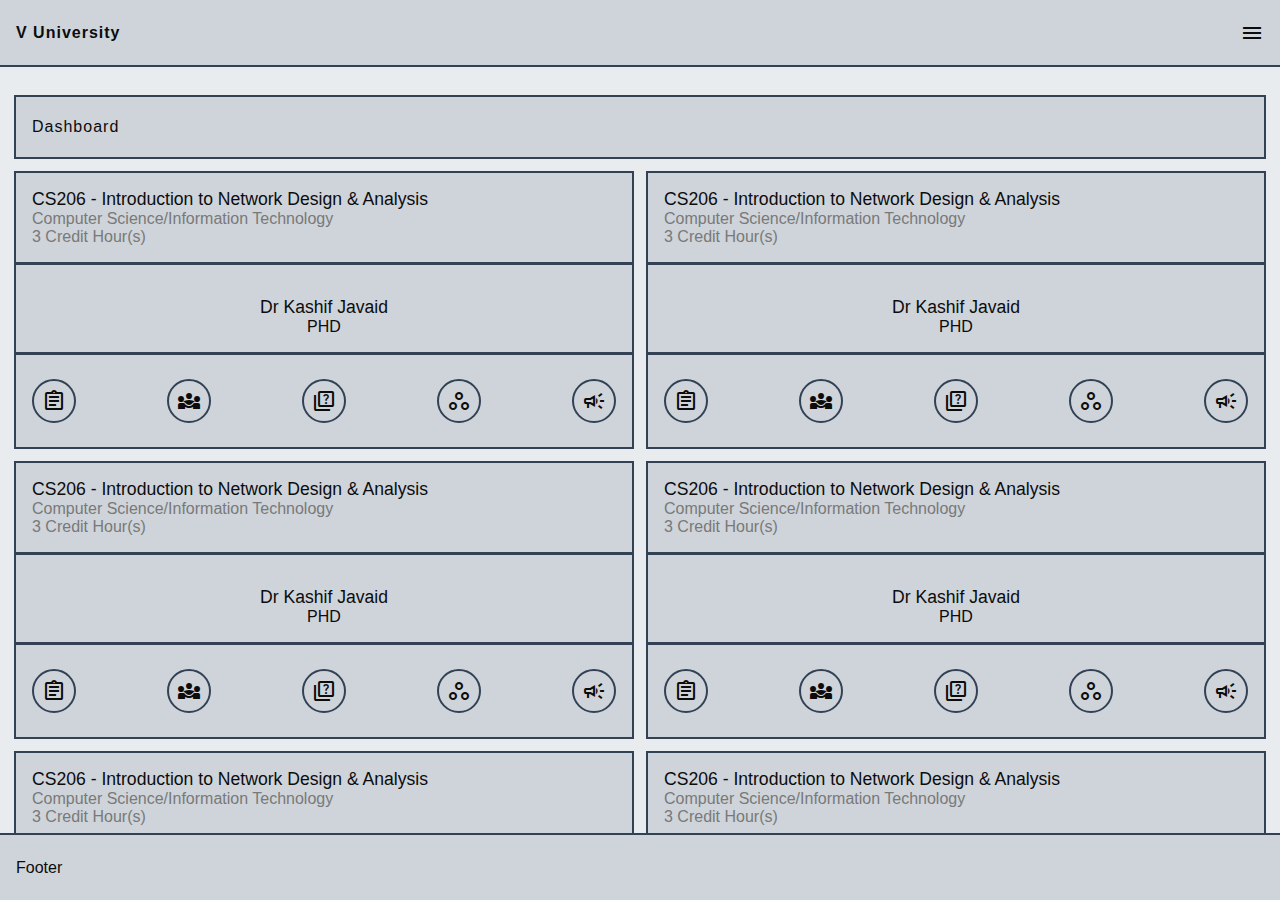
<file: index.html>
<!DOCTYPE html>
<html lang="en">

<head>
    <meta charset="UTF-8">
    <meta name="viewport" content="width=device-width, initial-scale=1.0">
    <title>Css Grid</title>
    <link href="https://fonts.googleapis.com/css2?family=Material+Symbols+Outlined" rel="stylesheet" />
    <link href="https://fonts.googleapis.com/css2?family=Material+Symbols+Outlined:opsz,wght,FILL,GRAD@20,100,1,200" rel="stylesheet" />
    
    <link rel="stylesheet" href="css/style.css">
</head>

<body>
    <div class="main-layout">
        <nav class="navbar">
            <p class="font_bold">V University</p>
            <button class="material-symbols-outlined" id="toggle_btn">menu</button>
        </nav>
        <main class="scrollbar" id="style-7">
            <!-- Page Toolbar Starting -->
            <div class="page_toolbar">
                <span>Dashboard</span>
            </div>
            <!-- Page Toolbar Ending -->

            <!-- Courses Section Starting -->
            <section class="courses_section">
                <div class="courses">
                    <div class="course">
                        <div class="course_head">
                            <p class="course_title">CS206 - Introduction to Network Design & Analysis</p>
                            <p class="course_category">Computer Science/Information Technology </p>
                            <p class="course_hours">3 Credit Hour(s)</p>
                        </div>
                        <div class="course_body">
                            <div class="course_author">
                                
                            </div>
                            <div class="course_author_details">
                                <p class="author_name">Dr Kashif Javaid</p>
                                <p class="author_education">PHD</p>
                            </div>
                        </div>
                        <div class="course_footer">
                            <span class="material-symbols-outlined">assignment</span>
                            <span class="material-symbols-outlined">diversity_3</span>
                            <span class="material-symbols-outlined">quiz</span>
                            <span class="material-symbols-outlined">workspaces</span>
                            <span class="material-symbols-outlined">campaign</span>
                        </div>
                    </div>
                    <div class="course">
                        <div class="course_head">
                            <p class="course_title">CS206 - Introduction to Network Design & Analysis</p>
                            <p class="course_category">Computer Science/Information Technology </p>
                            <p class="course_hours">3 Credit Hour(s)</p>
                        </div>
                        <div class="course_body">
                            <div class="course_author">
                                
                            </div>
                            <div class="course_author_details">
                                <p class="author_name">Dr Kashif Javaid</p>
                                <p class="author_education">PHD</p>
                            </div>
                        </div>
                        <div class="course_footer">
                            <span class="material-symbols-outlined">assignment</span>
                            <span class="material-symbols-outlined">diversity_3</span>
                            <span class="material-symbols-outlined">quiz</span>
                            <span class="material-symbols-outlined">workspaces</span>
                            <span class="material-symbols-outlined">campaign</span>
                        </div>
                    </div>
                    <div class="course">
                        <div class="course_head">
                            <p class="course_title">CS206 - Introduction to Network Design & Analysis</p>
                            <p class="course_category">Computer Science/Information Technology </p>
                            <p class="course_hours">3 Credit Hour(s)</p>
                        </div>
                        <div class="course_body">
                            <div class="course_author">
                                
                            </div>
                            <div class="course_author_details">
                                <p class="author_name">Dr Kashif Javaid</p>
                                <p class="author_education">PHD</p>
                            </div>
                        </div>
                        <div class="course_footer">
                            <span class="material-symbols-outlined">assignment</span>
                            <span class="material-symbols-outlined">diversity_3</span>
                            <span class="material-symbols-outlined">quiz</span>
                            <span class="material-symbols-outlined">workspaces</span>
                            <span class="material-symbols-outlined">campaign</span>
                        </div>
                    </div>
                    <div class="course">
                        <div class="course_head">
                            <p class="course_title">CS206 - Introduction to Network Design & Analysis</p>
                            <p class="course_category">Computer Science/Information Technology </p>
                            <p class="course_hours">3 Credit Hour(s)</p>
                        </div>
                        <div class="course_body">
                            <div class="course_author">
                                
                            </div>
                            <div class="course_author_details">
                                <p class="author_name">Dr Kashif Javaid</p>
                                <p class="author_education">PHD</p>
                            </div>
                        </div>
                        <div class="course_footer">
                            <span class="material-symbols-outlined">assignment</span>
                            <span class="material-symbols-outlined">diversity_3</span>
                            <span class="material-symbols-outlined">quiz</span>
                            <span class="material-symbols-outlined">workspaces</span>
                            <span class="material-symbols-outlined">campaign</span>
                        </div>
                    </div>
                    <div class="course">
                        <div class="course_head">
                            <p class="course_title">CS206 - Introduction to Network Design & Analysis</p>
                            <p class="course_category">Computer Science/Information Technology </p>
                            <p class="course_hours">3 Credit Hour(s)</p>
                        </div>
                        <div class="course_body">
                            <div class="course_author">
                                
                            </div>
                            <div class="course_author_details">
                                <p class="author_name">Dr Kashif Javaid</p>
                                <p class="author_education">PHD</p>
                            </div>
                        </div>
                        <div class="course_footer">
                            <span class="material-symbols-outlined">assignment</span>
                            <span class="material-symbols-outlined">diversity_3</span>
                            <span class="material-symbols-outlined">quiz</span>
                            <span class="material-symbols-outlined">workspaces</span>
                            <span class="material-symbols-outlined">campaign</span>
                        </div>
                    </div>
                    <div class="course">
                        <div class="course_head">
                            <p class="course_title">CS206 - Introduction to Network Design & Analysis</p>
                            <p class="course_category">Computer Science/Information Technology </p>
                            <p class="course_hours">3 Credit Hour(s)</p>
                        </div>
                        <div class="course_body">
                            <div class="course_author">
                                
                            </div>
                            <div class="course_author_details">
                                <p class="author_name">Dr Kashif Javaid</p>
                                <p class="author_education">PHD</p>
                            </div>
                        </div>
                        <div class="course_footer">
                            <span class="material-symbols-outlined">assignment</span>
                            <span class="material-symbols-outlined">diversity_3</span>
                            <span class="material-symbols-outlined">quiz</span>
                            <span class="material-symbols-outlined">workspaces</span>
                            <span class="material-symbols-outlined">campaign</span>
                        </div>
                    </div>
                </div>
            </section>
            <!-- Courses Section Ending -->

        </main>
        <aside class="scrollbar" id="style-7">
            <ul>
                <a href="/">
                    <li class="sidebar_item">
                        <span class="sidebar_icon material-symbols-outlined">dashboard</span>
                        <span class="sidebar_text">Dashboard</span>
                    </li>
                </a>
                <a href="./gradebook.html">
                    <li class="sidebar_item">
                        <span class="sidebar_icon material-symbols-outlined">grade</span>
                        <span class="sidebar_text">Grade Book</span>
                    </li>
                </a>
                <a href="accountbook.html">
                    <li class="sidebar_item">
                        <span class="sidebar_icon material-symbols-outlined">currency_exchange</span>
                        <span class="sidebar_text">Account Book</span>
                    </li>
                </a>
                <a href="progress.html">
                    <li class="sidebar_item">
                        <span class="sidebar_icon material-symbols-outlined">rocket_launch</span>
                        <span class="sidebar_text">Progress</span>
                    </li>
                </a>
                <a href="notes.html">
                    <li class="sidebar_item">
                        <span class="sidebar_icon material-symbols-outlined">note</span>
                        <span class="sidebar_text">Notes</span>
                    </li>
                </a>
                <a href="studyscheme">
                    <li class="sidebar_item">
                        <span class="sidebar_icon material-symbols-outlined">psychology</span>
                        <span class="sidebar_text">My Study Scheme</span>
                    </li>
                </a>
                <a href="studiedcourses.html">
                    <li class="sidebar_item">
                        <span class="sidebar_icon material-symbols-outlined">new_releases</span>
                        <span class="sidebar_text">My Studied Courses</span>
                    </li>
                </a>
                <a href="studentservices.html">
                    <li class="sidebar_item">
                        <span class="sidebar_icon material-symbols-outlined">webhook</span>
                        <span class="sidebar_text">Student Services</span>
                    </li>
                </a>
                <a href="courseselection.html">
                    <li class="sidebar_item">
                        <span class="sidebar_icon material-symbols-outlined">select_check_box</span>
                        <span class="sidebar_text">Course Selection</span>
                    </li>
                </a>
                <a href="covid.html">
                    <li class="sidebar_item">
                        <span class="sidebar_icon material-symbols-outlined">medical_services</span>
                        <span class="sidebar_text">Covid 19 Vaccination</span>
                    </li>
                </a>
            </ul>
        </aside>

        <footer>Footer</footer>
    </div>


    <script src="https://code.jquery.com/jquery-3.7.1.min.js" integrity="sha256-/JqT3SQfawRcv/BIHPThkBvs0OEvtFFmqPF/lYI/Cxo=" crossorigin="anonymous"></script>
    <script>
        $(document).ready(function () {
            $('#toggle_btn').click(function () {
                $('aside').toggleClass('show-sidebar');
            })
        })
    </script>
</body>
</html>
</file>
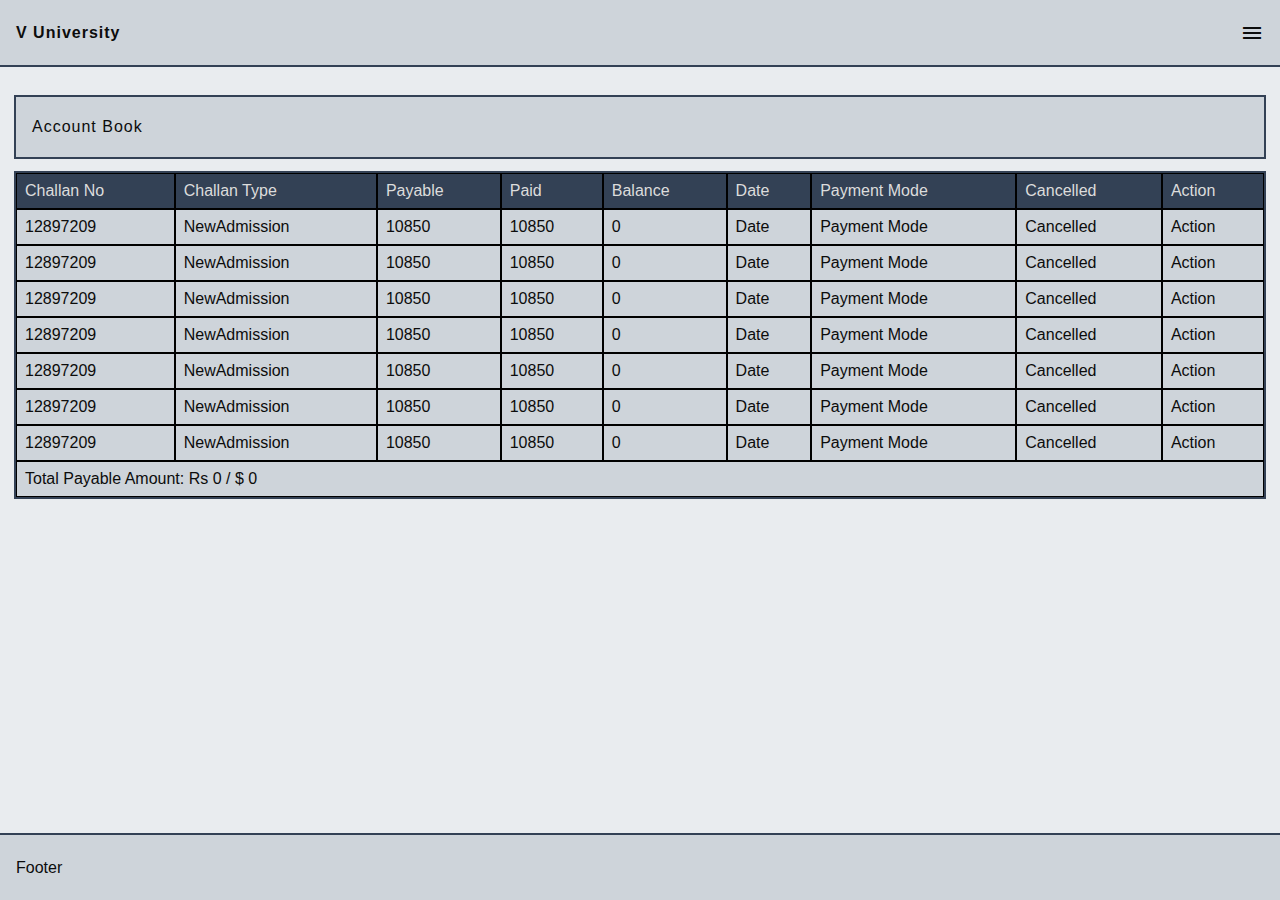
<file: accountbook.html>
<!DOCTYPE html>
<html lang="en">

<head>
    <meta charset="UTF-8">
    <meta name="viewport" content="width=device-width, initial-scale=1.0">
    <title>Css Grid</title>
    <link href="https://fonts.googleapis.com/css2?family=Material+Symbols+Outlined" rel="stylesheet" />
    <link href="https://fonts.googleapis.com/css2?family=Material+Symbols+Outlined:opsz,wght,FILL,GRAD@20,100,1,200" rel="stylesheet" />
    
    <link rel="stylesheet" href="css/style.css">
</head>

<body>
    <div class="main-layout">
        <nav class="navbar">
            <p class="font_bold">V University</p>
            <button class="material-symbols-outlined" id="toggle_btn">menu</button>
        </nav>
        <main class="scrollbar" id="style-7">
            <!-- Page Toolbar Starting -->
            <div class="page_toolbar">
                <span>Account Book</span>
            </div>
            <!-- Page Toolbar Ending -->

            <section class="accountbook">
                <div class="container_card">
                    <div class="card_body scrollbar" id="style-7">
                        <table>
                            <thead>
                                <tr>
                                    <td>Challan No</td>
                                    <td>Challan Type</td>
                                    <td>Payable</td>
                                    <td>Paid</td>
                                    <td>Balance</td>
                                    <td>Date</td>
                                    <td>Payment Mode</td>
                                    <td>Cancelled</td>
                                    <td>Action</td>
                                </tr>
                            </thead>
                            <tbody>
                                <tr>
                                    <td>12897209</td>
                                    <td>NewAdmission</td>
                                    <td>10850</td>
                                    <td>10850</td>
                                    <td>0</td>
                                    <td>Date</td>
                                    <td>Payment Mode</td>
                                    <td>Cancelled</td>
                                    <td>Action</td>
                                </tr>
                                <tr>
                                    <td>12897209</td>
                                    <td>NewAdmission</td>
                                    <td>10850</td>
                                    <td>10850</td>
                                    <td>0</td>
                                    <td>Date</td>
                                    <td>Payment Mode</td>
                                    <td>Cancelled</td>
                                    <td>Action</td>
                                </tr>
                                <tr>
                                    <td>12897209</td>
                                    <td>NewAdmission</td>
                                    <td>10850</td>
                                    <td>10850</td>
                                    <td>0</td>
                                    <td>Date</td>
                                    <td>Payment Mode</td>
                                    <td>Cancelled</td>
                                    <td>Action</td>
                                </tr>
                                <tr>
                                    <td>12897209</td>
                                    <td>NewAdmission</td>
                                    <td>10850</td>
                                    <td>10850</td>
                                    <td>0</td>
                                    <td>Date</td>
                                    <td>Payment Mode</td>
                                    <td>Cancelled</td>
                                    <td>Action</td>
                                </tr>
                                <tr>
                                    <td>12897209</td>
                                    <td>NewAdmission</td>
                                    <td>10850</td>
                                    <td>10850</td>
                                    <td>0</td>
                                    <td>Date</td>
                                    <td>Payment Mode</td>
                                    <td>Cancelled</td>
                                    <td>Action</td>
                                </tr>
                                <tr>
                                    <td>12897209</td>
                                    <td>NewAdmission</td>
                                    <td>10850</td>
                                    <td>10850</td>
                                    <td>0</td>
                                    <td>Date</td>
                                    <td>Payment Mode</td>
                                    <td>Cancelled</td>
                                    <td>Action</td>
                                </tr>
                                <tr>
                                    <td>12897209</td>
                                    <td>NewAdmission</td>
                                    <td>10850</td>
                                    <td>10850</td>
                                    <td>0</td>
                                    <td>Date</td>
                                    <td>Payment Mode</td>
                                    <td>Cancelled</td>
                                    <td>Action</td>
                                </tr>
                            </tbody>
                            <tfoot>
                                <tr>
                                    <td colspan="9">Total Payable Amount: Rs 0 / $ 0</td>
                                </tr>
                            </tfoot>
                        </table>
                    </div>
                </div>
            </section>

        </main>
        <aside class="scrollbar" id="style-7">
            <ul>
                <a href="/">
                    <li class="sidebar_item">
                        <span class="sidebar_icon material-symbols-outlined">dashboard</span>
                        <span class="sidebar_text">Dashboard</span>
                    </li>
                </a>
                <a href="./gradebook.html">
                    <li class="sidebar_item">
                        <span class="sidebar_icon material-symbols-outlined">grade</span>
                        <span class="sidebar_text">Grade Book</span>
                    </li>
                </a>
                <a href="./accountbook.html">
                    <li class="sidebar_item">
                        <span class="sidebar_icon material-symbols-outlined">currency_exchange</span>
                        <span class="sidebar_text">Account Book</span>
                    </li>
                </a>
                <a href="progress.html">
                    <li class="sidebar_item">
                        <span class="sidebar_icon material-symbols-outlined">rocket_launch</span>
                        <span class="sidebar_text">Progress</span>
                    </li>
                </a>
                <a href="notes.html">
                    <li class="sidebar_item">
                        <span class="sidebar_icon material-symbols-outlined">note</span>
                        <span class="sidebar_text">Notes</span>
                    </li>
                </a>
                <a href="studyscheme">
                    <li class="sidebar_item">
                        <span class="sidebar_icon material-symbols-outlined">psychology</span>
                        <span class="sidebar_text">My Study Scheme</span>
                    </li>
                </a>
                <a href="studiedcourses.html">
                    <li class="sidebar_item">
                        <span class="sidebar_icon material-symbols-outlined">new_releases</span>
                        <span class="sidebar_text">My Studied Courses</span>
                    </li>
                </a>
                <a href="studentservices.html">
                    <li class="sidebar_item">
                        <span class="sidebar_icon material-symbols-outlined">webhook</span>
                        <span class="sidebar_text">Student Services</span>
                    </li>
                </a>
                <a href="courseselection.html">
                    <li class="sidebar_item">
                        <span class="sidebar_icon material-symbols-outlined">select_check_box</span>
                        <span class="sidebar_text">Course Selection</span>
                    </li>
                </a>
                <a href="covid.html">
                    <li class="sidebar_item">
                        <span class="sidebar_icon material-symbols-outlined">medical_services</span>
                        <span class="sidebar_text">Covid 19 Vaccination</span>
                    </li>
                </a>
            </ul>
        </aside>

        <footer>Footer</footer>
    </div>


    <script src="https://code.jquery.com/jquery-3.7.1.min.js" integrity="sha256-/JqT3SQfawRcv/BIHPThkBvs0OEvtFFmqPF/lYI/Cxo=" crossorigin="anonymous"></script>
    <script>
        $(document).ready(function () {
            $('#toggle_btn').click(function () {
                $('aside').toggleClass('show-sidebar');
            })
        })
    </script>
</body>
</html>
</file>
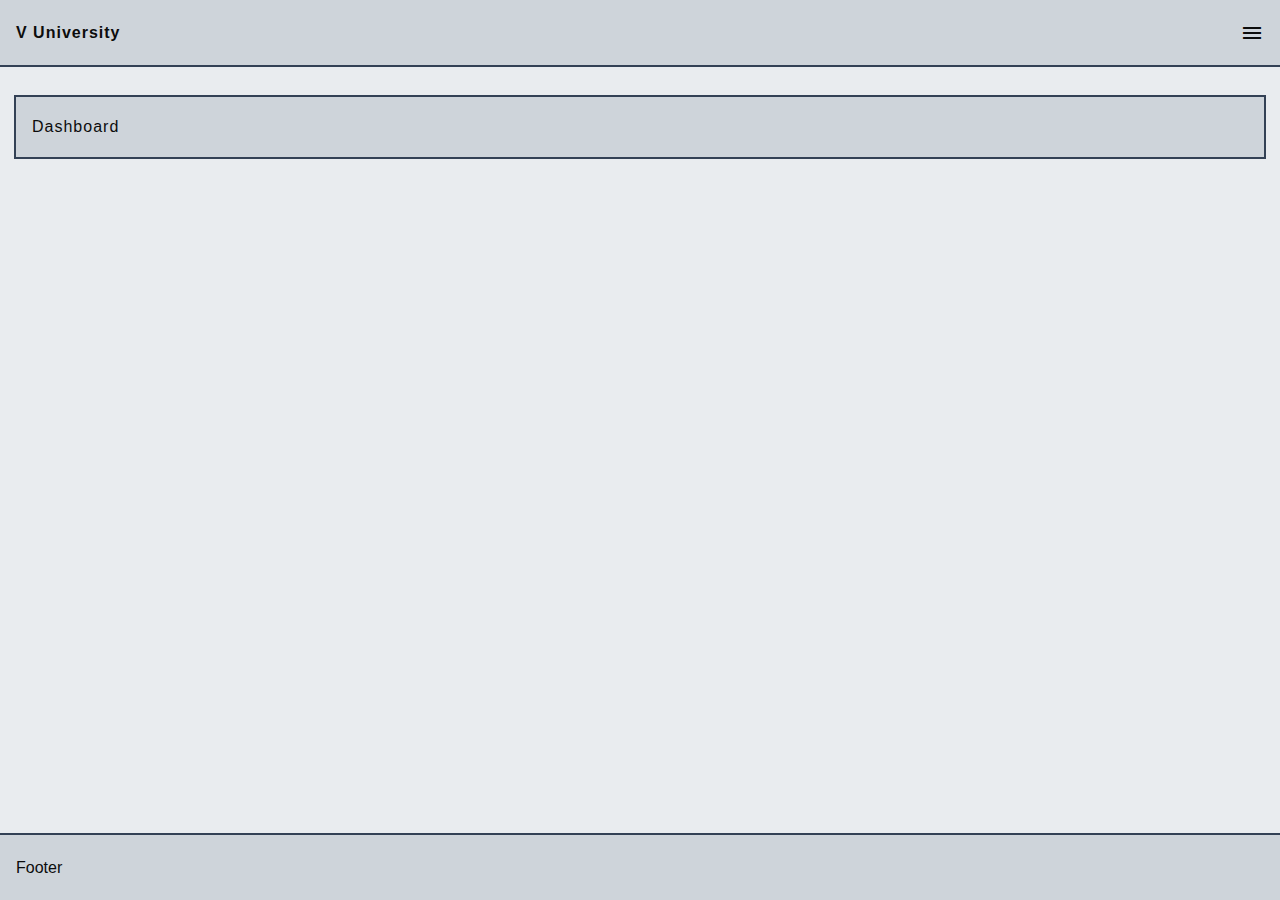
<file: contactus.html>
<!DOCTYPE html>
<html lang="en">

<head>
    <meta charset="UTF-8">
    <meta name="viewport" content="width=device-width, initial-scale=1.0">
    <title>Css Grid</title>
    <link href="https://fonts.googleapis.com/css2?family=Material+Symbols+Outlined" rel="stylesheet" />
    <link href="https://fonts.googleapis.com/css2?family=Material+Symbols+Outlined:opsz,wght,FILL,GRAD@20,100,1,200" rel="stylesheet" />
    
    <link rel="stylesheet" href="css/style.css">
</head>

<body>
    <div class="main-layout">
        <nav class="navbar">
            <p class="font_bold">V University</p>
            <button class="material-symbols-outlined" id="toggle_btn">menu</button>
        </nav>
        <main class="scrollbar" id="style-7">
            <!-- Page Toolbar Starting -->
            <div class="page_toolbar">
                <span>Dashboard</span>
            </div>
            <!-- Page Toolbar Ending -->

            <section class="contact_us">

            </section>

        </main>
        <aside class="scrollbar" id="style-7">
            <ul>
                <a href="/">
                    <li class="sidebar_item">
                        <span class="sidebar_icon material-symbols-outlined">dashboard</span>
                        <span class="sidebar_text">Dashboard</span>
                    </li>
                </a>
                <a href="./gradebook.html">
                    <li class="sidebar_item">
                        <span class="sidebar_icon material-symbols-outlined">grade</span>
                        <span class="sidebar_text">Grade Book</span>
                    </li>
                </a>
                <a href="accountbook.html">
                    <li class="sidebar_item">
                        <span class="sidebar_icon material-symbols-outlined">currency_exchange</span>
                        <span class="sidebar_text">Account Book</span>
                    </li>
                </a>
                <a href="progress.html">
                    <li class="sidebar_item">
                        <span class="sidebar_icon material-symbols-outlined">rocket_launch</span>
                        <span class="sidebar_text">Progress</span>
                    </li>
                </a>
                <a href="notes.html">
                    <li class="sidebar_item">
                        <span class="sidebar_icon material-symbols-outlined">note</span>
                        <span class="sidebar_text">Notes</span>
                    </li>
                </a>
                <a href="studyscheme">
                    <li class="sidebar_item">
                        <span class="sidebar_icon material-symbols-outlined">psychology</span>
                        <span class="sidebar_text">My Study Scheme</span>
                    </li>
                </a>
                <a href="studiedcourses.html">
                    <li class="sidebar_item">
                        <span class="sidebar_icon material-symbols-outlined">new_releases</span>
                        <span class="sidebar_text">My Studied Courses</span>
                    </li>
                </a>
                <a href="studentservices.html">
                    <li class="sidebar_item">
                        <span class="sidebar_icon material-symbols-outlined">webhook</span>
                        <span class="sidebar_text">Student Services</span>
                    </li>
                </a>
                <a href="courseselection.html">
                    <li class="sidebar_item">
                        <span class="sidebar_icon material-symbols-outlined">select_check_box</span>
                        <span class="sidebar_text">Course Selection</span>
                    </li>
                </a>
                <a href="covid.html">
                    <li class="sidebar_item">
                        <span class="sidebar_icon material-symbols-outlined">medical_services</span>
                        <span class="sidebar_text">Covid 19 Vaccination</span>
                    </li>
                </a>
            </ul>
        </aside>

        <footer>Footer</footer>
    </div>


    <script src="https://code.jquery.com/jquery-3.7.1.min.js" integrity="sha256-/JqT3SQfawRcv/BIHPThkBvs0OEvtFFmqPF/lYI/Cxo=" crossorigin="anonymous"></script>
    <script>
        $(document).ready(function () {
            $('#toggle_btn').click(function () {
                $('aside').toggleClass('show-sidebar');
            })
        })
    </script>
</body>
</html>
</file>
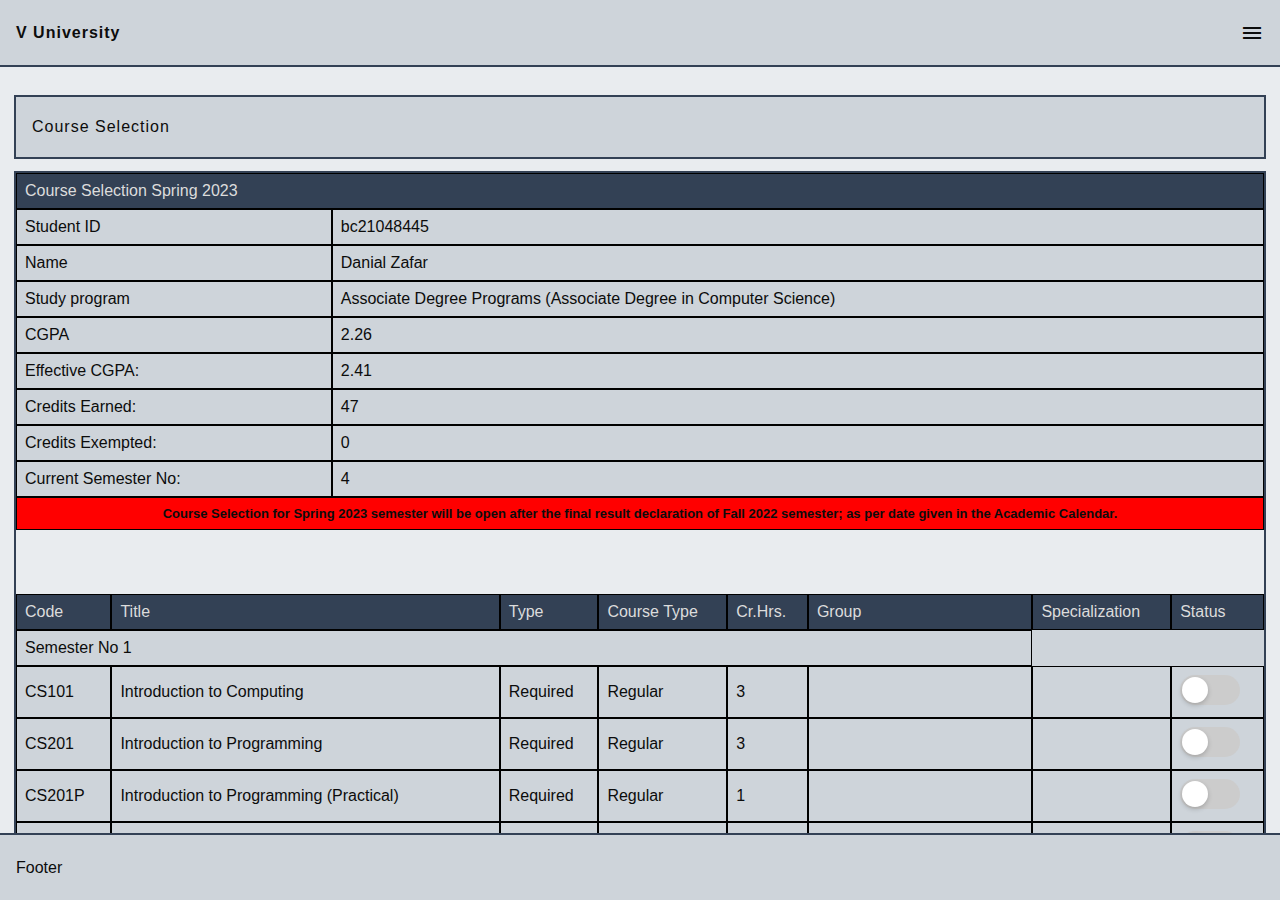
<file: courseselection.html>
<!DOCTYPE html>
<html lang="en">

<head>
    <meta charset="UTF-8">
    <meta name="viewport" content="width=device-width, initial-scale=1.0">
    <title>Css Grid</title>
    <link href="https://fonts.googleapis.com/css2?family=Material+Symbols+Outlined" rel="stylesheet" />
    <link href="https://fonts.googleapis.com/css2?family=Material+Symbols+Outlined:opsz,wght,FILL,GRAD@20,100,1,200"
        rel="stylesheet" />

    <link rel="stylesheet" href="css/style.css">
</head>

<body>
    <div class="main-layout">
        <nav class="navbar">
            <p class="font_bold">V University</p>
            <button class="material-symbols-outlined" id="toggle_btn">menu</button>
        </nav>
        <main class="scrollbar" id="style-7">
            <!-- Page Toolbar Starting -->
            <div class="page_toolbar">
                <span>Course Selection</span>
            </div>
            <!-- Page Toolbar Ending -->

            <section class="courseselection">
                <div class="container_card">
                    <div class="card_body scrollbar" id="style-7">
                        <table>
                            <thead>
                                <tr>
                                    <td colspan="2">Course Selection Spring 2023</td>
                                </tr>
                            </thead>
                            <tbody>
                                <tr>
                                    <td>Student ID</td>
                                    <td>bc21048445</td>
                                </tr>
                                <tr>
                                    <td>Name</td>
                                    <td>Danial Zafar</td>
                                </tr>
                                <tr>
                                    <td>Study program</td>
                                    <td>Associate Degree Programs (Associate Degree in Computer Science)</td>
                                </tr>
                                <tr>
                                    <td>CGPA</td>
                                    <td>2.26</td>
                                </tr>
                                <tr>
                                    <td>Effective CGPA: </td>
                                    <td>2.41</td>
                                </tr>
                                <tr>
                                    <td>Credits Earned:</td>
                                    <td>47</td>
                                </tr>
                                <tr>
                                    <td>Credits Exempted:</td>
                                    <td>0</td>
                                </tr>
                                <tr>
                                    <td>Current Semester No:</td>
                                    <td>4</td>
                                </tr>
                                <tr>
                                    <td colspan="2"
                                        style="background: red; text-align: center; font-size: small; font-weight: bold;">
                                        <p>Course Selection for Spring 2023 semester will be open after the final result
                                            declaration of Fall 2022 semester; as per date given in the Academic
                                            Calendar.</p>
                                    </td>
                                </tr>
                            </tbody>
                        </table>
                    </div>
                </div>

                <div class="container_card" style="margin-top: 4rem; background: var(--secondary);">
                    <div class="card_body scrollbar" id="style-7">
                        <table>
                            <thead>
                                <tr>
                                    <td>Code</td>
                                    <td>Title</td>
                                    <td>Type</td>
                                    <td>Course Type</td>
                                    <td>Cr.Hrs. </td>
                                    <td>Group</td>
                                    <td>Specialization</td>
                                    <td>Status</td>
                                </tr>
                            </thead>
                            <tbody>
                                <tr>
                                    <td colspan="6">Semester No 1</td>
                                </tr>
                                <tr>
                                    <td>CS101</td>
                                    <td>Introduction to Computing</td>
                                    <td>Required</td>
                                    <td>Regular</td>
                                    <td>3</td>
                                    <td></td>
                                    <td></td>
                                    <td>
                                        <label class="toggle-switch">
                                            <input type="checkbox">
                                            <span class="slider"></span>
                                        </label>
                                    </td>
                                </tr>
                                <tr>
                                    <td>CS201</td>
                                    <td>Introduction to Programming</td>
                                    <td>Required</td>
                                    <td>Regular</td>
                                    <td>3</td>
                                    <td></td>
                                    <td></td>
                                    <td>
                                        <label class="toggle-switch">
                                            <input type="checkbox">
                                            <span class="slider"></span>
                                        </label>
                                    </td>
                                </tr>
                                <tr>
                                    <td>CS201P</td>
                                    <td>Introduction to Programming (Practical)</td>
                                    <td>Required</td>
                                    <td>Regular</td>
                                    <td>1</td>
                                    <td></td>
                                    <td></td>
                                    <td>
                                        <label class="toggle-switch">
                                            <input type="checkbox">
                                            <span class="slider"></span>
                                        </label>
                                    </td>
                                </tr>
                                <tr>
                                    <td>ENG101</td>
                                    <td>English Comprehension</td>
                                    <td>Required</td>
                                    <td>Regular</td>
                                    <td>1</td>
                                    <td></td>
                                    <td></td>
                                    <td>
                                        <label class="toggle-switch">
                                            <input type="checkbox">
                                            <span class="slider"></span>
                                        </label>
                                    </td>
                                </tr>
                                <tr>
                                    <td>ETH202</td>
                                    <td>Ethics (for Non-Muslims)</td>
                                    <td>Elective</td>
                                    <td>Regular</td>
                                    <td>2</td>
                                    <td>ETH202ISL202 (1)</td>
                                    <td></td>
                                    <td>
                                        <label class="toggle-switch">
                                            <input type="checkbox">
                                            <span class="slider"></span>
                                        </label>
                                    </td>
                                </tr>
                                <tr>
                                    <td>ISL202</td>
                                    <td>Islamic Studies</td>
                                    <td>Elective</td>
                                    <td>Regular</td>
                                    <td>1</td>
                                    <td>ETH202ISL202 (1)</td>
                                    <td></td>
                                    <td>
                                        <label class="toggle-switch">
                                            <input type="checkbox">
                                            <span class="slider"></span>
                                        </label>
                                    </td>
                                </tr>
                                <tr>
                                    <td>MTH101</td>
                                    <td>Calculus And Analytical Geometry</td>
                                    <td>Required</td>
                                    <td>Regular</td>
                                    <td>3</td>
                                    <td></td>
                                    <td></td>
                                    <td>
                                        <label class="toggle-switch">
                                            <input type="checkbox">
                                            <span class="slider"></span>
                                        </label>
                                    </td>
                                </tr>
                                <tr>
                                    <td>PAK301</td>
                                    <td>Pakistan Studies</td>
                                    <td>Required</td>
                                    <td>Regular</td>
                                    <td>2</td>
                                    <td></td>
                                    <td></td>
                                    <td>
                                        <label class="toggle-switch">
                                            <input type="checkbox">
                                            <span class="slider"></span>
                                        </label>
                                    </td>
                                </tr>
                                <tr>
                                    <td>VU001</td>
                                    <td>Introduction to e-Learning</td>
                                    <td>Required</td>
                                    <td>Regular</td>
                                    <td>1</td>
                                    <td></td>
                                    <td></td>
                                    <td>
                                        <label class="toggle-switch">
                                            <input type="checkbox">
                                            <span class="slider"></span>
                                        </label>
                                    </td>
                                </tr>

                                <tr>
                                    <td colspan="6">Semester No 2</td>
                                </tr>
                                <tr>
                                    <td>CS202</td>
                                    <td>Fundamentals of Front End Development</td>
                                    <td>Required</td>
                                    <td>Regular</td>
                                    <td>3</td>
                                    <td></td>
                                    <td></td>
                                    <td>
                                        <label class="toggle-switch">
                                            <input type="checkbox">
                                            <span class="slider"></span>
                                        </label>
                                    </td>
                                </tr>
                                <tr>
                                    <td>CS301</td>
                                    <td>Data Structures</td>
                                    <td>Required</td>
                                    <td>Regular</td>
                                    <td>3</td>
                                    <td></td>
                                    <td></td>
                                    <td>
                                        <label class="toggle-switch">
                                            <input type="checkbox">
                                            <span class="slider"></span>
                                        </label>
                                    </td>
                                </tr>
                                <tr>
                                    <td>CS301P</td>
                                    <td>Data Structures (Practical)</td>
                                    <td>Required</td>
                                    <td>Regular</td>
                                    <td>1</td>
                                    <td></td>
                                    <td></td>
                                    <td>
                                        <label class="toggle-switch">
                                            <input type="checkbox">
                                            <span class="slider"></span>
                                        </label>
                                    </td>
                                </tr>
                                <tr>
                                    <td>CS304</td>
                                    <td>Object Oriented Programming</td>
                                    <td>Required</td>
                                    <td>Regular</td>
                                    <td>3</td>
                                    <td></td>
                                    <td></td>
                                    <td>
                                        <label class="toggle-switch">
                                            <input type="checkbox">
                                            <span class="slider"></span>
                                        </label>
                                    </td>
                                </tr>
                                <tr>
                                    <td>CS304P</td>
                                    <td>Object Oriented Programming (Practical)</td>
                                    <td>Required</td>
                                    <td>Regular</td>
                                    <td>1</td>
                                    <td></td>
                                    <td></td>
                                    <td>
                                        <label class="toggle-switch">
                                            <input type="checkbox">
                                            <span class="slider"></span>
                                        </label>
                                    </td>
                                </tr>
                                <tr>
                                    <td>ENG201</td>
                                    <td>Business and Technical English Writing</td>
                                    <td>Required</td>
                                    <td>Regular</td>
                                    <td>3</td>
                                    <td></td>
                                    <td></td>
                                    <td>
                                        <label class="toggle-switch">
                                            <input type="checkbox">
                                            <span class="slider"></span>
                                        </label>
                                    </td>
                                </tr>
                                <tr>
                                    <td>MTH202</td>
                                    <td>Discrete Mathematics</td>
                                    <td>Required</td>
                                    <td>Regular</td>
                                    <td>3</td>
                                    <td></td>
                                    <td></td>
                                    <td>
                                        <label class="toggle-switch">
                                            <input type="checkbox">
                                            <span class="slider"></span>
                                        </label>
                                    </td>
                                </tr>
                                <tr>
                                    <td colspan="6">Semester No 3</td>
                                </tr>
                                <tr>
                                    <td>CS403</td>
                                    <td>Database Management Systems</td>
                                    <td>Required</td>
                                    <td>Regular</td>
                                    <td>3</td>
                                    <td></td>
                                    <td></td>
                                    <td>
                                        <label class="toggle-switch">
                                            <input type="checkbox">
                                            <span class="slider"></span>
                                        </label>
                                    </td>
                                </tr>
                                <tr>
                                    <td>CS403P</td>
                                    <td>Database Management Systems (Practical)</td>
                                    <td>Required</td>
                                    <td>Regular</td>
                                    <td>1</td>
                                    <td></td>
                                    <td></td>
                                    <td>
                                        <label class="toggle-switch">
                                            <input type="checkbox">
                                            <span class="slider"></span>
                                        </label>
                                    </td>
                                </tr>
                                <tr>
                                    <td>CS204</td>
                                    <td>Cyber Law</td>
                                    <td>Elective</td>
                                    <td>Regular</td>
                                    <td>3</td>
                                    <td>CS435CS420CS204 (1)</td>
                                    <td></td>
                                    <td>--</td>
                                </tr>
                                <tr>
                                    <td>CS420</td>
                                    <td>Web Development for Portable Devices</td>
                                    <td>Elective</td>
                                    <td>Regular</td>
                                    <td>3</td>
                                    <td>CS435CS420CS204 (1)</td>
                                    <td></td>
                                    <td>--</td>
                                </tr>
                                <tr>
                                    <td>CS435</td>
                                    <td>Cloud Computing</td>
                                    <td>Elective</td>
                                    <td>Regular</td>
                                    <td>3</td>
                                    <td>CS435CS420CS204 (1)</td>
                                    <td></td>
                                    <td>
                                        <label class="toggle-switch">
                                            <input type="checkbox">
                                            <span class="slider"></span>
                                        </label>
                                    </td>
                                </tr>
                                <tr>
                                    <td>CS504</td>
                                    <td>Software Engineering - I</td>
                                    <td>Required</td>
                                    <td>Regular</td>
                                    <td>3</td>
                                    <td></td>
                                    <td></td>
                                    <td>
                                        <label class="toggle-switch">
                                            <input type="checkbox">
                                            <span class="slider"></span>
                                        </label>
                                    </td>
                                </tr>
                                <tr>
                                    <td>CS506</td>
                                    <td>Web Design and Development</td>
                                    <td>Required</td>
                                    <td>Regular</td>
                                    <td>3</td>
                                    <td></td>
                                    <td></td>
                                    <td>
                                        <label class="toggle-switch">
                                            <input type="checkbox">
                                            <span class="slider"></span>
                                        </label>
                                    </td>
                                </tr>
                                <tr>
                                    <td>CS601</td>
                                    <td>Data Communication</td>
                                    <td>Required</td>
                                    <td>Regular</td>
                                    <td>3</td>
                                    <td></td>
                                    <td></td>
                                    <td>
                                        <label class="toggle-switch">
                                            <input type="checkbox">
                                            <span class="slider"></span>
                                        </label>
                                    </td>
                                </tr>
                                <tr>
                                    <td colspan="6">Semester No 4</td>
                                </tr>
                                <tr>
                                    <td>CS206</td>
                                    <td>Introduction to Network Design & Analysis</td>
                                    <td>Required</td>
                                    <td>Regular</td>
                                    <td>3</td>
                                    <td></td>
                                    <td></td>
                                    <td>
                                        <label class="toggle-switch">
                                            <input type="checkbox">
                                            <span class="slider"></span>
                                        </label>
                                    </td>
                                </tr>
                                <tr>
                                    <td>CS311</td>
                                    <td>Introduction to Web Services Development</td>
                                    <td>Required</td>
                                    <td>Regular</td>
                                    <td>3</td>
                                    <td></td>
                                    <td></td>
                                    <td>
                                        <label class="toggle-switch">
                                            <input type="checkbox">
                                            <span class="slider"></span>
                                        </label>
                                    </td>
                                </tr>
                                <tr>
                                    <td>CS405</td>
                                    <td>Database Programming using Oracle 11g</td>
                                    <td>Required</td>
                                    <td>Regular</td>
                                    <td>3</td>
                                    <td></td>
                                    <td></td>
                                    <td>
                                        <label class="toggle-switch">
                                            <input type="checkbox">
                                            <span class="slider"></span>
                                        </label>
                                    </td>
                                </tr>
                                <tr>
                                    <td>CS411</td>
                                    <td>Visual Programming</td>
                                    <td>Elective</td>
                                    <td>Regular</td>
                                    <td>3</td>
                                    <td>CS441CS411 (1)</td>
                                    <td></td>
                                    <td>
                                        <label class="toggle-switch">
                                            <input type="checkbox">
                                            <span class="slider"></span>
                                        </label>
                                    </td>
                                </tr>
                                <tr>
                                    <td>CS441</td>
                                    <td>Big Data Concepts</td>
                                    <td>Elective</td>
                                    <td>Regular</td>
                                    <td>3</td>
                                    <td>CS441CS411 (1)</td>
                                    <td></td>
                                    <td>
                                        <label class="toggle-switch">
                                            <input type="checkbox">
                                            <span class="slider"></span>
                                        </label>
                                    </td>
                                </tr>
                                <tr>
                                    <td>CS519</td>
                                    <td>Final Project</td>
                                    <td>Required</td>
                                    <td>Project</td>
                                    <td>3</td>
                                    <td></td>
                                    <td></td>
                                    <td>
                                        <label class="toggle-switch">
                                            <input type="checkbox">
                                            <span class="slider"></span>
                                        </label>
                                    </td>
                                </tr>
                                <tr>
                                    <td>MGT101</td>
                                    <td>Financial Accounting</td>
                                    <td>Required</td>
                                    <td>Regular</td>
                                    <td>3</td>
                                    <td></td>
                                    <td></td>
                                    <td>
                                        <label class="toggle-switch">
                                            <input type="checkbox">
                                            <span class="slider"></span>
                                        </label>
                                    </td>
                                </tr>
                            </tbody>
                        </table>
                    </div>
                </div>
            </section>

        </main>
        <aside class="scrollbar" id="style-7">
            <ul>
                <a href="/">
                    <li class="sidebar_item">
                        <span class="sidebar_icon material-symbols-outlined">dashboard</span>
                        <span class="sidebar_text">Dashboard</span>
                    </li>
                </a>
                <a href="./gradebook.html">
                    <li class="sidebar_item">
                        <span class="sidebar_icon material-symbols-outlined">grade</span>
                        <span class="sidebar_text">Grade Book</span>
                    </li>
                </a>
                <a href="accountbook.html">
                    <li class="sidebar_item">
                        <span class="sidebar_icon material-symbols-outlined">currency_exchange</span>
                        <span class="sidebar_text">Account Book</span>
                    </li>
                </a>
                <a href="progress.html">
                    <li class="sidebar_item">
                        <span class="sidebar_icon material-symbols-outlined">rocket_launch</span>
                        <span class="sidebar_text">Progress</span>
                    </li>
                </a>
                <a href="notes.html">
                    <li class="sidebar_item">
                        <span class="sidebar_icon material-symbols-outlined">note</span>
                        <span class="sidebar_text">Notes</span>
                    </li>
                </a>
                <a href="studyscheme">
                    <li class="sidebar_item">
                        <span class="sidebar_icon material-symbols-outlined">psychology</span>
                        <span class="sidebar_text">My Study Scheme</span>
                    </li>
                </a>
                <a href="studiedcourses.html">
                    <li class="sidebar_item">
                        <span class="sidebar_icon material-symbols-outlined">new_releases</span>
                        <span class="sidebar_text">My Studied Courses</span>
                    </li>
                </a>
                <a href="studentservices.html">
                    <li class="sidebar_item">
                        <span class="sidebar_icon material-symbols-outlined">webhook</span>
                        <span class="sidebar_text">Student Services</span>
                    </li>
                </a>
                <a href="courseselection.html">
                    <li class="sidebar_item">
                        <span class="sidebar_icon material-symbols-outlined">select_check_box</span>
                        <span class="sidebar_text">Course Selection</span>
                    </li>
                </a>
                <a href="covid.html">
                    <li class="sidebar_item">
                        <span class="sidebar_icon material-symbols-outlined">medical_services</span>
                        <span class="sidebar_text">Covid 19 Vaccination</span>
                    </li>
                </a>
            </ul>
        </aside>

        <footer>Footer</footer>
    </div>


    <script src="https://code.jquery.com/jquery-3.7.1.min.js"
        integrity="sha256-/JqT3SQfawRcv/BIHPThkBvs0OEvtFFmqPF/lYI/Cxo=" crossorigin="anonymous"></script>
    <script>
        $(document).ready(function () {
            $('#toggle_btn').click(function () {
                $('aside').toggleClass('show-sidebar');
            })
        })
    </script>
</body>

</html>
</file>
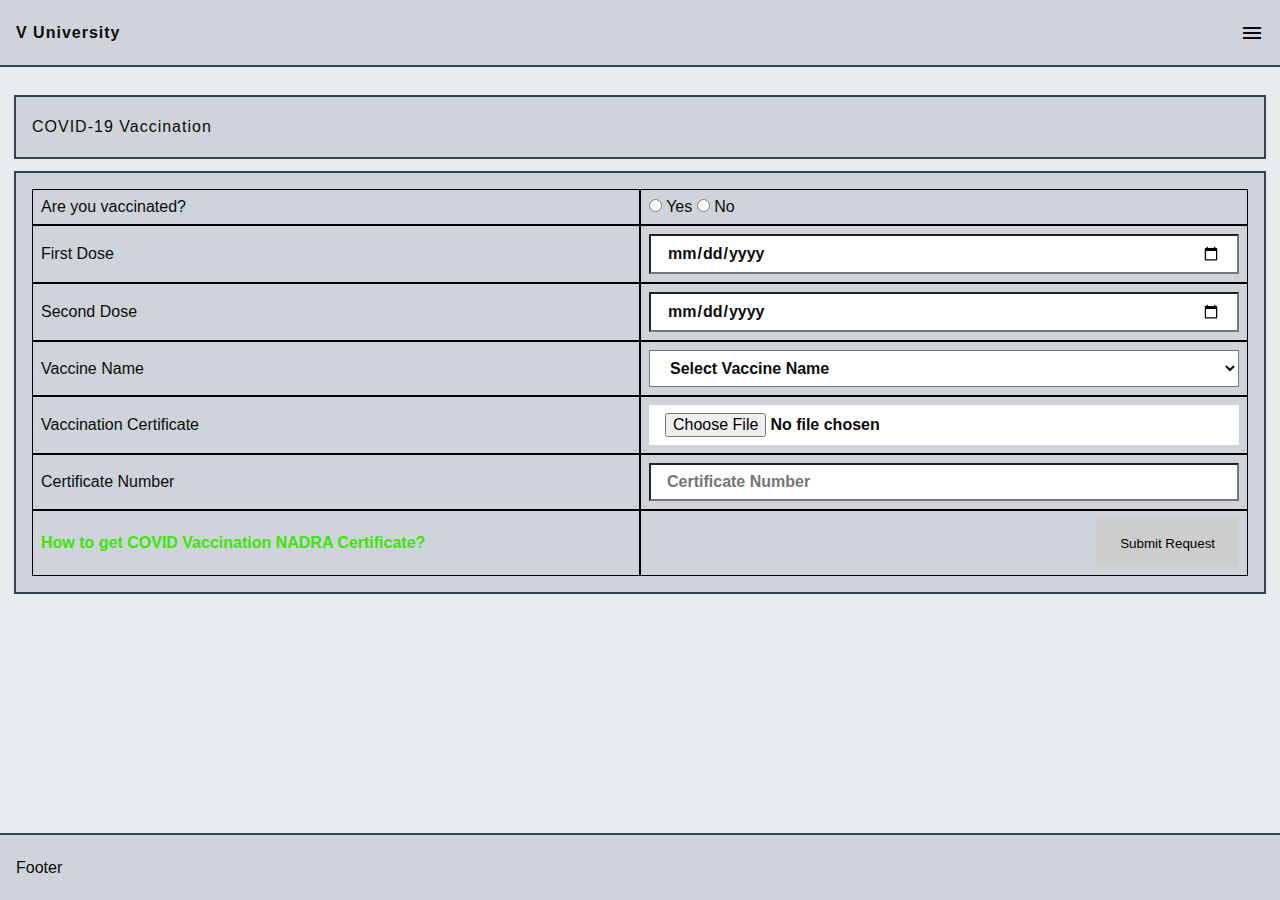
<file: covid.html>
<!DOCTYPE html>
<html lang="en">

<head>
    <meta charset="UTF-8">
    <meta name="viewport" content="width=device-width, initial-scale=1.0">
    <title>Css Grid</title>
    <link href="https://fonts.googleapis.com/css2?family=Material+Symbols+Outlined" rel="stylesheet" />
    <link href="https://fonts.googleapis.com/css2?family=Material+Symbols+Outlined:opsz,wght,FILL,GRAD@20,100,1,200" rel="stylesheet" />
    
    <link rel="stylesheet" href="css/style.css">
</head>

<body>
    <div class="main-layout">
        <nav class="navbar">
            <p class="font_bold">V University</p>
            <button class="material-symbols-outlined" id="toggle_btn">menu</button>
        </nav>
        <main class="scrollbar" id="style-7">
            <!-- Page Toolbar Starting -->
            <div class="page_toolbar">
                <span>COVID-19 Vaccination</span>
            </div>
            <!-- Page Toolbar Ending -->

            <section class="covid">
                <div class="container_card">
                    <div class="card_body scrollbar" id="style-7">
                        <form action="#" class="covid_form" method="post">
                            <table class="covid_form_table">
                                <tr>
                                    <td>Are you vaccinated?</td>
                                    <td>
                                        <span>
                                            <input type="radio" id="yes" name="is_vaccinated">
                                            <label for="yes">Yes</label>
                                        </span>
                                        <span>
                                            <input type="radio" id="no" name="is_vaccinated">
                                            <label for="no">No</label>
                                        </span>
                                    </td>
                                </tr>
                                <tr>
                                    <td>First Dose</td>
                                    <td><input class="form-control" type="date"></td>
                                </tr>
                                <tr>
                                    <td>Second Dose</td>
                                    <td><input class="form-control" type="date"></td>
                                </tr>
                                <tr>
                                    <td>Vaccine Name</td>
                                    <td>
                                        <select class="form-control">
                                            <option>Select Vaccine Name</option>
                                            <option>Moderna</option>
                                            <option>CanSino/PakVac</option>
                                            <option>Pfizer</option>
                                            <option>Sinopharm</option>
                                            <option>Sinovac (CoronaVac)</option>
                                            <option>Sputnik V</option>
                                        </select>
                                    </td>
                                </tr>
                                <tr>
                                    <td>Vaccination Certificate</td>
                                    <td><input class="form-control" type="file"></td>
                                </tr>
                                
                                <tr>
                                    <td>Certificate Number</td>
                                    <td><input type="text" placeholder="Certificate Number" class="form-control"></td>
                                </tr>
                                <tr>
                                    <td><a href="#" class="nadra_certificate">How to get COVID Vaccination NADRA Certificate?</a></td>
                                    <td class="button_column"><button>Submit Request</button></td>
                                </tr>
                            </table>
                        </form>
                    </div>
                </div>
            </section>

        </main>
        <aside class="scrollbar" id="style-7">
            <ul>
                <a href="/">
                    <li class="sidebar_item">
                        <span class="sidebar_icon material-symbols-outlined">dashboard</span>
                        <span class="sidebar_text">Dashboard</span>
                    </li>
                </a>
                <a href="./gradebook.html">
                    <li class="sidebar_item">
                        <span class="sidebar_icon material-symbols-outlined">grade</span>
                        <span class="sidebar_text">Grade Book</span>
                    </li>
                </a>
                <a href="./accountbook.html">
                    <li class="sidebar_item">
                        <span class="sidebar_icon material-symbols-outlined">currency_exchange</span>
                        <span class="sidebar_text">Account Book</span>
                    </li>
                </a>
                <a href="progress.html">
                    <li class="sidebar_item">
                        <span class="sidebar_icon material-symbols-outlined">rocket_launch</span>
                        <span class="sidebar_text">Progress</span>
                    </li>
                </a>
                <a href="notes.html">
                    <li class="sidebar_item">
                        <span class="sidebar_icon material-symbols-outlined">note</span>
                        <span class="sidebar_text">Notes</span>
                    </li>
                </a>
                <a href="studyscheme">
                    <li class="sidebar_item">
                        <span class="sidebar_icon material-symbols-outlined">psychology</span>
                        <span class="sidebar_text">My Study Scheme</span>
                    </li>
                </a>
                <a href="studiedcourses.html">
                    <li class="sidebar_item">
                        <span class="sidebar_icon material-symbols-outlined">new_releases</span>
                        <span class="sidebar_text">My Studied Courses</span>
                    </li>
                </a>
                <a href="studentservices.html">
                    <li class="sidebar_item">
                        <span class="sidebar_icon material-symbols-outlined">webhook</span>
                        <span class="sidebar_text">Student Services</span>
                    </li>
                </a>
                <a href="courseselection.html">
                    <li class="sidebar_item">
                        <span class="sidebar_icon material-symbols-outlined">select_check_box</span>
                        <span class="sidebar_text">Course Selection</span>
                    </li>
                </a>
                <a href="covid.html">
                    <li class="sidebar_item">
                        <span class="sidebar_icon material-symbols-outlined">medical_services</span>
                        <span class="sidebar_text">Covid 19 Vaccination</span>
                    </li>
                </a>
            </ul>
        </aside>

        <footer>Footer</footer>
    </div>


    <script src="https://code.jquery.com/jquery-3.7.1.min.js" integrity="sha256-/JqT3SQfawRcv/BIHPThkBvs0OEvtFFmqPF/lYI/Cxo=" crossorigin="anonymous"></script>
    <script>
        $(document).ready(function () {
            $('#toggle_btn').click(function () {
                $('aside').toggleClass('show-sidebar');
            })
        })
    </script>
</body>
</html>
</file>
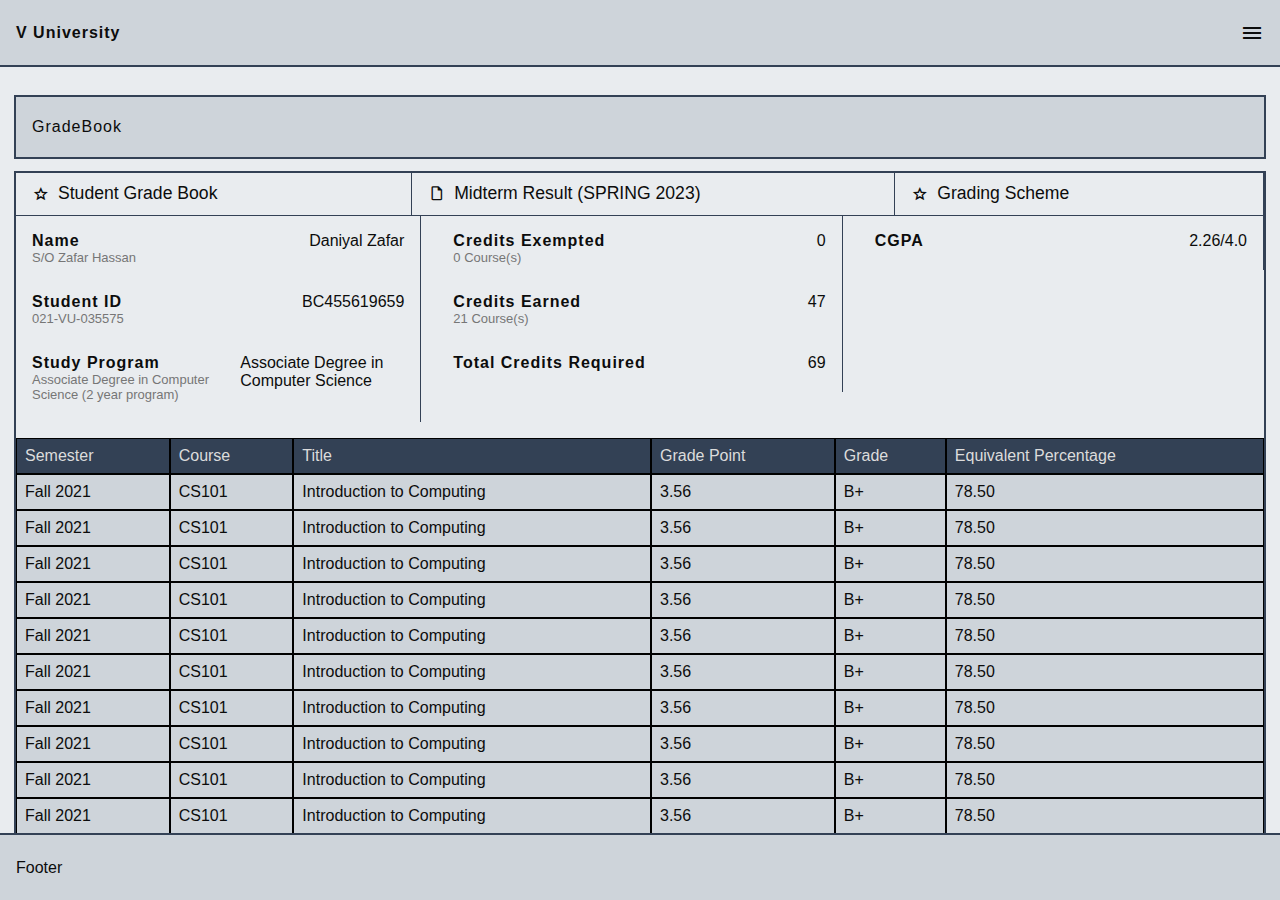
<file: gradebook.html>
<!DOCTYPE html>
<html lang="en">

<head>
    <meta charset="UTF-8">
    <meta name="viewport" content="width=device-width, initial-scale=1.0">
    <title>Css Grid</title>
    <link href="https://fonts.googleapis.com/css2?family=Material+Symbols+Outlined" rel="stylesheet" />
    <link href="https://fonts.googleapis.com/css2?family=Material+Symbols+Outlined:opsz,wght,FILL,GRAD@20,100,1,200" rel="stylesheet" />
    
    <link rel="stylesheet" href="css/style.css">
</head>

<body>
    <div class="main-layout">
        <nav class="navbar">
            <p class="font_bold">V University</p>
            <button class="material-symbols-outlined" id="toggle_btn">menu</button>
        </nav>
        <main class="scrollbar" id="style-7">
            <!-- Page Toolbar Starting -->
            <div class="page_toolbar">
                <span>GradeBook</span>
            </div>
            <!-- Page Toolbar Ending -->

            <section class="gradebook_section">
                <div class="gradebook_head">
                    <span class="gradebook_head_item">
                        <span class="gradebook_head_icon material-symbols-outlined">grade</span>
                        <span class="gradebook_head_title">Student Grade Book</span>
                    </span>
                    <span class="gradebook_head_item">
                        <span class="gradebook_head_icon material-symbols-outlined">note</span>
                        <span class="gradebook_head_title">Midterm Result (SPRING 2023)</span>
                    </span>
                    <span class="gradebook_head_item">
                        <span class="gradebook_head_icon material-symbols-outlined">grade</span>
                        <span class="gradebook_head_title">Grading Scheme</span>
                    </span>
                </div>

                <div class="grading_scheme_container">
                    <div class="grading_scheme_row">
                        <div class="grading_scheme_col">
                            <div>
                                <span>
                                    <p class="font_bold">Name</p>
                                    <p class="color_size">S/O Zafar Hassan</p>
                                </span>
                                <span>Daniyal Zafar</span>
                            </div>
                            <div>
                                <span>
                                    <p class="font_bold">Student ID</p>
                                    <p class="color_size">021-VU-035575</p>
                                </span>
                                <span>BC455619659</span>
                            </div>
                            <div>
                                <span>
                                    <p class="font_bold">Study Program</p>
                                    <p class="color_size">Associate Degree in Computer Science (2 year program)</p>
                                </span>
                                <span>Associate Degree in Computer Science</span>
                            </div>
                        </div>
                        <div class="grading_scheme_col">
                            <div>
                                <span>
                                    <p class="font_bold">Credits Exempted</p>
                                    <p class="color_size">0 Course(s)</p>
                                </span>
                                <span>0</span>
                            </div>
                            <div>
                                <span>
                                    <p class="font_bold">Credits Earned</p>
                                    <p class="color_size">21 Course(s)</p>
                                </span>
                                <span>47</span>
                            </div>
                            <div>
                                <span>
                                    <p class="font_bold">Total Credits Required</p>
                                </span>
                                <span>69</span>
                            </div>
                        </div>
                        <div class="grading_scheme_col">
                            <div>
                                <span>
                                    <p class="font_bold">CGPA</p>
                                </span>
                                <span>2.26/4.0</span>
                            </div>
                        </div>
                    </div>
                </div>


                <div class="tabs_content">
                    <div class="container_card" style="margin-top: 1rem; background: var(--secondary);">
                        <div class="card_body scrollbar" id="style-7">
                            <table>
                                <thead>
                                    <tr>
                                        <td>Semester</td>
                                        <td>Course</td>
                                        <td>Title</td>
                                        <td>Grade Point</td>
                                        <td>Grade</td>
                                        <td>Equivalent Percentage</td>
                                    </tr>
                                </thead>
                                <tbody>
                                    <tr>
                                        <td>Fall 2021</td>
                                        <td>CS101</td>
                                        <td>Introduction to Computing</td>
                                        <td>3.56</td>
                                        <td>B+</td>
                                        <td>78.50</td>
                                    </tr>
                                    <tr>
                                        <td>Fall 2021</td>
                                        <td>CS101</td>
                                        <td>Introduction to Computing</td>
                                        <td>3.56</td>
                                        <td>B+</td>
                                        <td>78.50</td>
                                    </tr>
                                    <tr>
                                        <td>Fall 2021</td>
                                        <td>CS101</td>
                                        <td>Introduction to Computing</td>
                                        <td>3.56</td>
                                        <td>B+</td>
                                        <td>78.50</td>
                                    </tr>
                                    <tr>
                                        <td>Fall 2021</td>
                                        <td>CS101</td>
                                        <td>Introduction to Computing</td>
                                        <td>3.56</td>
                                        <td>B+</td>
                                        <td>78.50</td>
                                    </tr>
                                    <tr>
                                        <td>Fall 2021</td>
                                        <td>CS101</td>
                                        <td>Introduction to Computing</td>
                                        <td>3.56</td>
                                        <td>B+</td>
                                        <td>78.50</td>
                                    </tr>
                                    <tr>
                                        <td>Fall 2021</td>
                                        <td>CS101</td>
                                        <td>Introduction to Computing</td>
                                        <td>3.56</td>
                                        <td>B+</td>
                                        <td>78.50</td>
                                    </tr>
                                    <tr>
                                        <td>Fall 2021</td>
                                        <td>CS101</td>
                                        <td>Introduction to Computing</td>
                                        <td>3.56</td>
                                        <td>B+</td>
                                        <td>78.50</td>
                                    </tr>
                                    <tr>
                                        <td>Fall 2021</td>
                                        <td>CS101</td>
                                        <td>Introduction to Computing</td>
                                        <td>3.56</td>
                                        <td>B+</td>
                                        <td>78.50</td>
                                    </tr>
                                    <tr>
                                        <td>Fall 2021</td>
                                        <td>CS101</td>
                                        <td>Introduction to Computing</td>
                                        <td>3.56</td>
                                        <td>B+</td>
                                        <td>78.50</td>
                                    </tr>
                                    <tr>
                                        <td>Fall 2021</td>
                                        <td>CS101</td>
                                        <td>Introduction to Computing</td>
                                        <td>3.56</td>
                                        <td>B+</td>
                                        <td>78.50</td>
                                    </tr>
                                </tbody>
                                <tfoot>
                                    <tr>
                                        <td colspan="9">Total Payable Amount: Rs 0 / $ 0</td>
                                    </tr>
                                </tfoot>
                            </table>
                        </div>
                    </div>

                    <div class="container_card" style="margin-top: 1rem; background: var(--secondary);">
                        <div class="card_body scrollbar" id="style-7">
                            <table>
                                <thead>
                                    <tr>
                                        <td>Course</td>
                                        <td>Marks</td>
                                        <td>Percentage</td>
                                        <td>Class Average</td>
                                        <td>Exam Attendance</td>
                                        <td>Remarks</td>
                                    </tr>
                                </thead>
                                <tbody>
                                    <tr>
                                        <td>MGT101</td>
                                        <td>29.64/38</td>
                                        <td>78%</td>
                                        <td>16.24</td>
                                        <td>4045/5297 (76.36%)</td>
                                        <td></td>
                                    </tr>
                                    <tr>
                                        <td>MGT101</td>
                                        <td>29.64/38</td>
                                        <td>78%</td>
                                        <td>16.24</td>
                                        <td>4045/5297 (76.36%)</td>
                                        <td></td>
                                    </tr>
                                    <tr>
                                        <td>MGT101</td>
                                        <td>29.64/38</td>
                                        <td>78%</td>
                                        <td>16.24</td>
                                        <td>4045/5297 (76.36%)</td>
                                        <td></td>
                                    </tr>
                                    <tr>
                                        <td>MGT101</td>
                                        <td>29.64/38</td>
                                        <td>78%</td>
                                        <td>16.24</td>
                                        <td>4045/5297 (76.36%)</td>
                                        <td></td>
                                    </tr>
                                </tbody>
                                <tfoot>
                                    <tr>
                                        <td colspan="9">Total Payable Amount: Rs 0 / $ 0</td>
                                    </tr>
                                </tfoot>
                            </table>
                        </div>
                    </div>


                    <div class="container_card" style="margin-top: 1rem; background: var(--secondary);">
                        <div class="card_body scrollbar" id="style-7">
                            <table>
                                <thead>
                                    <tr>
                                        <td>Grade</td>
                                        <td>Grade Points</td>
                                        <td>Equivalent Percentage</td>
                                    </tr>
                                </thead>
                                <tbody>
                                    <tr>
                                        <td>A+</td>
                                        <td>4.00</td>
                                        <td>90 - 100</td>
                                    </tr>
                                    <tr>
                                        <td>A</td>
                                        <td>4.00</td>
                                        <td>85 - 89.99</td>
                                    </tr>
                                </tbody>
                                <tfoot>
                                    <tr>
                                        <td colspan="9">Total Payable Amount: Rs 0 / $ 0</td>
                                    </tr>
                                </tfoot>
                            </table>
                        </div>
                    </div>
                </div>
            </section>

        </main>
        <aside class="scrollbar" id="style-7">
            <ul>
                <a href="/">
                    <li class="sidebar_item">
                        <span class="sidebar_icon material-symbols-outlined">dashboard</span>
                        <span class="sidebar_text">Dashboard</span>
                    </li>
                </a>
                <a href="./gradebook.html">
                    <li class="sidebar_item">
                        <span class="sidebar_icon material-symbols-outlined">grade</span>
                        <span class="sidebar_text">Grade Book</span>
                    </li>
                </a>
                <a href="accountbook.html">
                    <li class="sidebar_item">
                        <span class="sidebar_icon material-symbols-outlined">currency_exchange</span>
                        <span class="sidebar_text">Account Book</span>
                    </li>
                </a>
                <a href="progress.html">
                    <li class="sidebar_item">
                        <span class="sidebar_icon material-symbols-outlined">rocket_launch</span>
                        <span class="sidebar_text">Progress</span>
                    </li>
                </a>
                <a href="notes.html">
                    <li class="sidebar_item">
                        <span class="sidebar_icon material-symbols-outlined">note</span>
                        <span class="sidebar_text">Notes</span>
                    </li>
                </a>
                <a href="studyscheme">
                    <li class="sidebar_item">
                        <span class="sidebar_icon material-symbols-outlined">psychology</span>
                        <span class="sidebar_text">My Study Scheme</span>
                    </li>
                </a>
                <a href="studiedcourses.html">
                    <li class="sidebar_item">
                        <span class="sidebar_icon material-symbols-outlined">new_releases</span>
                        <span class="sidebar_text">My Studied Courses</span>
                    </li>
                </a>
                <a href="studentservices.html">
                    <li class="sidebar_item">
                        <span class="sidebar_icon material-symbols-outlined">webhook</span>
                        <span class="sidebar_text">Student Services</span>
                    </li>
                </a>
                <a href="courseselection.html">
                    <li class="sidebar_item">
                        <span class="sidebar_icon material-symbols-outlined">select_check_box</span>
                        <span class="sidebar_text">Course Selection</span>
                    </li>
                </a>
                <a href="covid.html">
                    <li class="sidebar_item">
                        <span class="sidebar_icon material-symbols-outlined">medical_services</span>
                        <span class="sidebar_text">Covid 19 Vaccination</span>
                    </li>
                </a>
            </ul>
        </aside>

        <footer>Footer</footer>
    </div>


    <script src="https://code.jquery.com/jquery-3.7.1.min.js" integrity="sha256-/JqT3SQfawRcv/BIHPThkBvs0OEvtFFmqPF/lYI/Cxo=" crossorigin="anonymous"></script>
    <script>
        $(document).ready(function () {
            $('#toggle_btn').click(function () {
                $('aside').toggleClass('show-sidebar');
            })
        })
    </script>
</body>
</html>
</file>
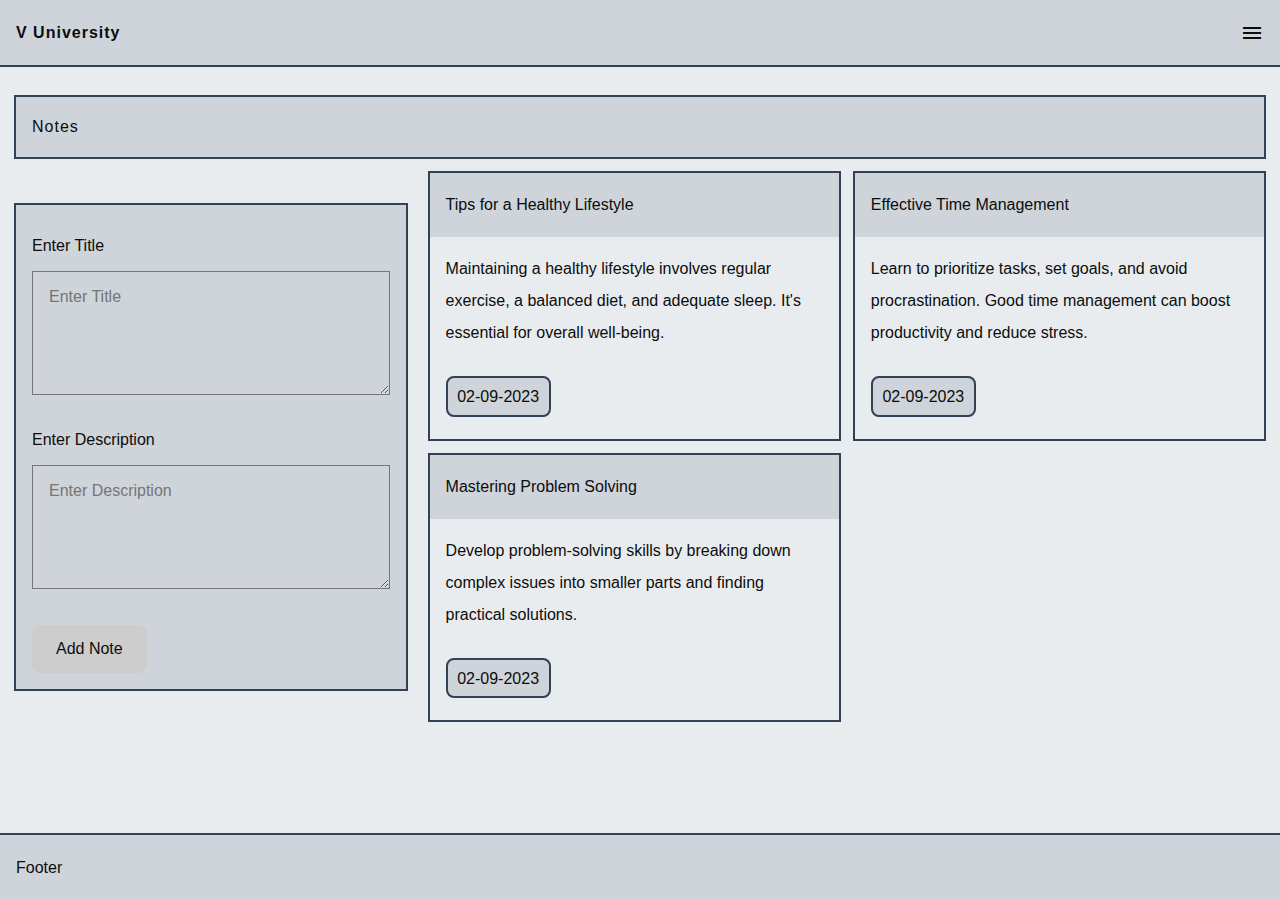
<file: notes.html>
<!DOCTYPE html>
<html lang="en">

<head>
    <meta charset="UTF-8">
    <meta name="viewport" content="width=device-width, initial-scale=1.0">
    <title>Css Grid</title>
    <link href="https://fonts.googleapis.com/css2?family=Material+Symbols+Outlined" rel="stylesheet" />
    <link href="https://fonts.googleapis.com/css2?family=Material+Symbols+Outlined:opsz,wght,FILL,GRAD@20,100,1,200" rel="stylesheet" />
    
    <link rel="stylesheet" href="css/style.css">
</head>

<body>
    <div class="main-layout">
        <nav class="navbar">
            <p class="font_bold">V University</p>
            <button class="material-symbols-outlined" id="toggle_btn">menu</button>
        </nav>
        <main class="scrollbar" id="style-7">
            <!-- Page Toolbar Starting -->
            <div class="page_toolbar">
                <span>Notes</span>
            </div>
            <!-- Page Toolbar Ending -->

            <section class="notes_section">
                <form class="notes_form" action="#" method="POST">
                    <div>
                        <label for="note_title">Enter Title</label>
                        <textarea name="note_title" placeholder="Enter Title" class="note_title" id="note_title" cols="30" rows="5"></textarea>
                    </div>

                    <div>
                        <label for="note_description">Enter Description</label>
                        <textarea name="note_description" placeholder="Enter Description" class="note_description" id="note_description" cols="30" rows="5"></textarea>
                    </div>

                    <div>
                        <button class="note_button">Add Note</button>
                    </div>
                </form>

                <div class="notes_body">
                    <div class="note_content">
                        <span class="icon_note"></span>
                        <p class="content_title">Tips for a Healthy Lifestyle</p>
                        <p class="content_description">Maintaining a healthy lifestyle involves regular exercise, a balanced diet, and adequate sleep. It's essential for overall well-being.</p>

                        <div class="note_date">
                            <span>02-09-2023</span>
                        </div>
                    </div>
                    <div class="note_content">
                        <span class="icon_note"></span>
                        <p class="content_title">Effective Time Management</p>
                        <p class="content_description">Learn to prioritize tasks, set goals, and avoid procrastination. Good time management can boost productivity and reduce stress.</p>

                        <div class="note_date">
                            <span>02-09-2023</span>
                        </div>
                    </div>
                    <div class="note_content">
                        <span class="icon_note"></span>
                        <p class="content_title">Mastering Problem Solving</p>
                        <p class="content_description">Develop problem-solving skills by breaking down complex issues into smaller parts and finding practical solutions.</p>

                        <div class="note_date">
                            <span>02-09-2023</span>
                        </div>
                    </div>
                </div>
            </section>

        </main>
        <aside class="scrollbar" id="style-7">
            <ul>
                <a href="/">
                    <li class="sidebar_item">
                        <span class="sidebar_icon material-symbols-outlined">dashboard</span>
                        <span class="sidebar_text">Dashboard</span>
                    </li>
                </a>
                <a href="./gradebook.html">
                    <li class="sidebar_item">
                        <span class="sidebar_icon material-symbols-outlined">grade</span>
                        <span class="sidebar_text">Grade Book</span>
                    </li>
                </a>
                <a href="accountbook.html">
                    <li class="sidebar_item">
                        <span class="sidebar_icon material-symbols-outlined">currency_exchange</span>
                        <span class="sidebar_text">Account Book</span>
                    </li>
                </a>
                <a href="progress.html">
                    <li class="sidebar_item">
                        <span class="sidebar_icon material-symbols-outlined">rocket_launch</span>
                        <span class="sidebar_text">Progress</span>
                    </li>
                </a>
                <a href="notes.html">
                    <li class="sidebar_item">
                        <span class="sidebar_icon material-symbols-outlined">note</span>
                        <span class="sidebar_text">Notes</span>
                    </li>
                </a>
                <a href="studyscheme.html">
                    <li class="sidebar_item">
                        <span class="sidebar_icon material-symbols-outlined">psychology</span>
                        <span class="sidebar_text">My Study Scheme</span>
                    </li>
                </a>
                <a href="studiedcourses.html">
                    <li class="sidebar_item">
                        <span class="sidebar_icon material-symbols-outlined">new_releases</span>
                        <span class="sidebar_text">My Studied Courses</span>
                    </li>
                </a>
                <a href="studentservices.html">
                    <li class="sidebar_item">
                        <span class="sidebar_icon material-symbols-outlined">webhook</span>
                        <span class="sidebar_text">Student Services</span>
                    </li>
                </a>
                <a href="courseselection.html">
                    <li class="sidebar_item">
                        <span class="sidebar_icon material-symbols-outlined">select_check_box</span>
                        <span class="sidebar_text">Course Selection</span>
                    </li>
                </a>
                <a href="covid.html">
                    <li class="sidebar_item">
                        <span class="sidebar_icon material-symbols-outlined">medical_services</span>
                        <span class="sidebar_text">Covid 19 Vaccination</span>
                    </li>
                </a>
            </ul>
        </aside>

        <footer>Footer</footer>
    </div>


    <script src="https://code.jquery.com/jquery-3.7.1.min.js" integrity="sha256-/JqT3SQfawRcv/BIHPThkBvs0OEvtFFmqPF/lYI/Cxo=" crossorigin="anonymous"></script>
    <script>
        $(document).ready(function () {
            $('#toggle_btn').click(function () {
                $('aside').toggleClass('show-sidebar');
            })
        })
    </script>
</body>
</html>
</file>
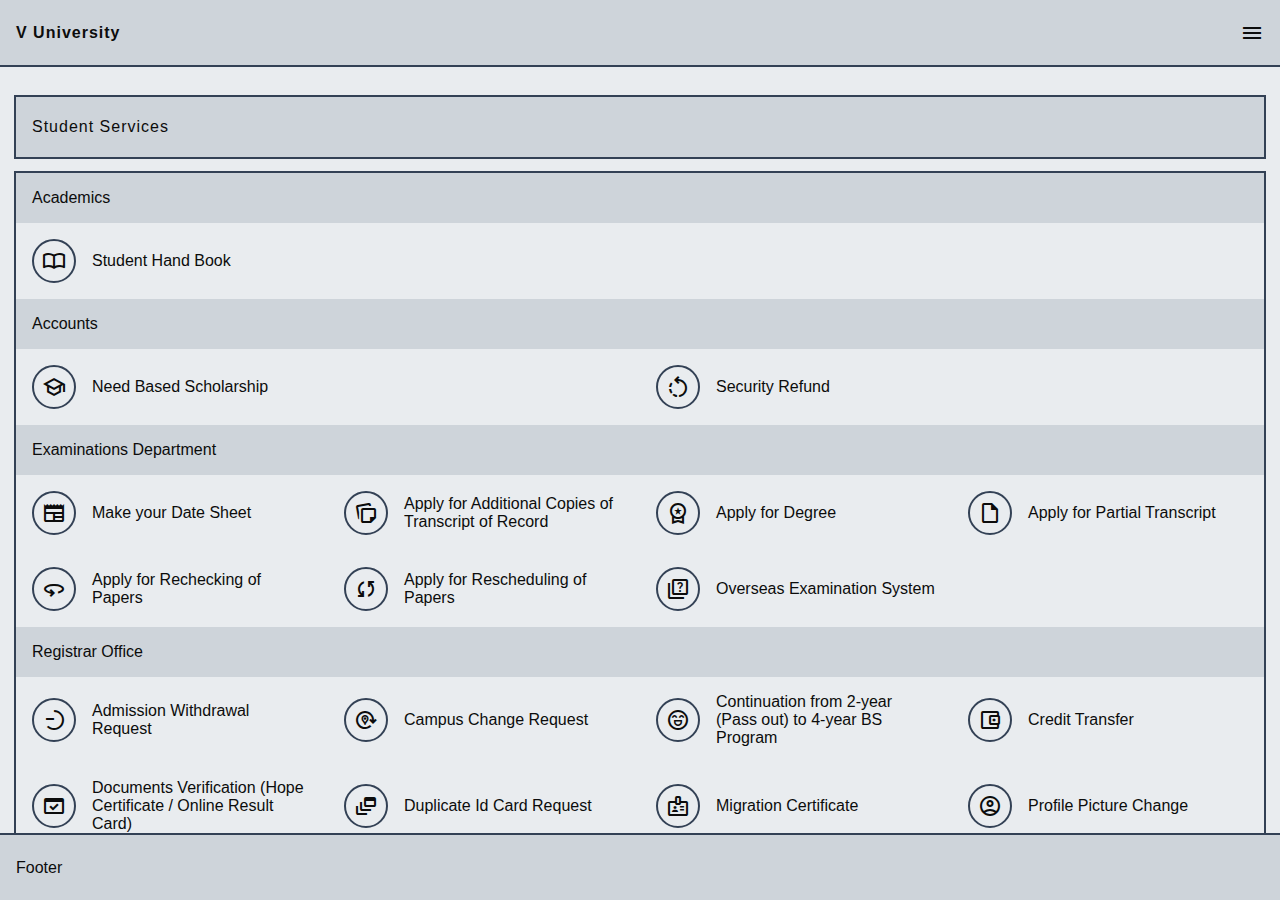
<file: studentservices.html>
<!DOCTYPE html>
<html lang="en">

<head>
    <meta charset="UTF-8">
    <meta name="viewport" content="width=device-width, initial-scale=1.0">
    <title>Css Grid</title>
    <link href="https://fonts.googleapis.com/css2?family=Material+Symbols+Outlined" rel="stylesheet" />
    <link href="https://fonts.googleapis.com/css2?family=Material+Symbols+Outlined:opsz,wght,FILL,GRAD@20,100,1,200" rel="stylesheet" />
    
    <link rel="stylesheet" href="css/style.css">
</head>

<body>
    <div class="main-layout">
        <nav class="navbar">
            <p class="font_bold">V University</p>
            <button class="material-symbols-outlined" id="toggle_btn">menu</button>
        </nav>
        <main class="scrollbar" id="style-7">
            <!-- Page Toolbar Starting -->
            <div class="page_toolbar">
                <span>Student Services</span>
            </div>
            <!-- Page Toolbar Ending -->

            <section class="studentservices">
                <div class="services_container">
                    <div>Academics</div>
                    <div>
                        <a href="#">
                            <span class="material-symbols-outlined">import_contacts</span>
                            <span class="link_title">Student Hand Book</span>
                        </a>
                    </div>
                </div>

                <div class="services_container">
                    <div>Accounts</div>
                    <div>
                        <a href="#">
                            <span class="material-symbols-outlined">school</span>
                            <span class="link_title">Need Based Scholarship</span>
                        </a>
                        <a href="#">
                            <span class="material-symbols-outlined">rotate_left</span>
                            <span class="link_title">Security Refund</span>
                        </a>
                    </div>
                </div>
                
                <div class="services_container">
                    <div>Examinations Department</div>
                    <div>
                        <a href="#">
                            <span class="material-symbols-outlined">newspaper</span>
                            <span class="link_title">Make your Date Sheet</span>
                        </a>
                        <a href="#">
                            <span class="material-symbols-outlined">note_stack</span>
                            <span class="link_title">Apply for Additional Copies of Transcript of Record</span>
                        </a>
                        <a href="#">
                            <span class="material-symbols-outlined">workspace_premium</span>
                            <span class="link_title">Apply for Degree</span>
                        </a>
                        <a href="#">
                            <span class="material-symbols-outlined">note</span>
                            <span class="link_title">Apply for Partial Transcript</span>
                        </a>
                        <a href="#">
                            <span class="material-symbols-outlined">360</span>
                            <span class="link_title">Apply for Rechecking of Papers</span>
                        </a>
                        <a href="#">
                            <span class="material-symbols-outlined">sync</span>
                            <span class="link_title">Apply for Rescheduling of Papers</span>
                        </a>
                        <a href="#">
                            <span class="material-symbols-outlined">quiz</span>
                            <span class="link_title">Overseas Examination System</span>
                        </a>
                    </div>
                </div>

                <div class="services_container">
                    <div>Registrar Office</div>
                    <div>
                        <a href="#">
                            <span class="material-symbols-outlined">unknown_5</span>
                            <span class="link_title">Admission Withdrawal Request</span>
                        </a>
                        <a href="#">
                            <span class="material-symbols-outlined">move</span>
                            <span class="link_title">Campus Change Request</span>
                        </a>
                        <a href="#">
                            <span class="material-symbols-outlined">sentiment_excited</span>
                            <span class="link_title">Continuation from 2-year (Pass out) to 4-year BS Program</span>
                        </a>
                        <a href="#">
                            <span class="material-symbols-outlined">account_balance_wallet</span>
                            <span class="link_title">Credit Transfer</span>
                        </a>
                        <a href="#">
                            <span class="material-symbols-outlined">domain_verification</span>
                            <span class="link_title">Documents Verification (Hope Certificate / Online Result Card)</span>
                        </a>
                        <a href="#">
                            <span class="material-symbols-outlined">dynamic_feed</span>
                            <span class="link_title">Duplicate Id Card Request</span>
                        </a>
                        <a href="#">
                            <span class="material-symbols-outlined">badge</span>
                            <span class="link_title">Migration Certificate</span>
                        </a>
                        <a href="#">
                            <span class="material-symbols-outlined">account_circle</span>
                            <span class="link_title">Profile Picture Change</span>
                        </a>
                        <a href="#">
                            <span class="material-symbols-outlined">no_accounts</span>
                            <span class="link_title">Proforma for Disable Students</span>
                        </a>
                        <a href="#">
                            <span class="material-symbols-outlined">change_circle</span>
                            <span class="link_title">Re-Admission Request</span>
                        </a>
                        <a href="#">
                            <span class="material-symbols-outlined">pan_tool</span>
                            <span class="link_title">Semester Freeze</span>
                        </a>
                        <a href="#">
                            <span class="material-symbols-outlined">autoplay</span>
                            <span class="link_title">Semester Unfreeze</span>
                        </a>
                        <a href="#">
                            <span class="material-symbols-outlined">manage_accounts</span>
                            <span class="link_title">Student Profile Change</span>
                        </a>
                        <a href="#">
                            <span class="material-symbols-outlined">heap_snapshot_multiple</span>
                            <span class="link_title">Study Program Conversion</span>
                        </a>
                    </div>
                </div>
                
            </section>

        </main>
        <aside class="scrollbar" id="style-7">
            <ul>
                <a href="/">
                    <li class="sidebar_item">
                        <span class="sidebar_icon material-symbols-outlined">dashboard</span>
                        <span class="sidebar_text">Dashboard</span>
                    </li>
                </a>
                <a href="./gradebook.html">
                    <li class="sidebar_item">
                        <span class="sidebar_icon material-symbols-outlined">grade</span>
                        <span class="sidebar_text">Grade Book</span>
                    </li>
                </a>
                <a href="accountbook.html">
                    <li class="sidebar_item">
                        <span class="sidebar_icon material-symbols-outlined">currency_exchange</span>
                        <span class="sidebar_text">Account Book</span>
                    </li>
                </a>
                <a href="progress.html">
                    <li class="sidebar_item">
                        <span class="sidebar_icon material-symbols-outlined">rocket_launch</span>
                        <span class="sidebar_text">Progress</span>
                    </li>
                </a>
                <a href="notes.html">
                    <li class="sidebar_item">
                        <span class="sidebar_icon material-symbols-outlined">note</span>
                        <span class="sidebar_text">Notes</span>
                    </li>
                </a>
                <a href="studyscheme.html">
                    <li class="sidebar_item">
                        <span class="sidebar_icon material-symbols-outlined">psychology</span>
                        <span class="sidebar_text">My Study Scheme</span>
                    </li>
                </a>
                <a href="studiedcourses.html">
                    <li class="sidebar_item">
                        <span class="sidebar_icon material-symbols-outlined">new_releases</span>
                        <span class="sidebar_text">My Studied Courses</span>
                    </li>
                </a>
                <a href="studentservices.html">
                    <li class="sidebar_item">
                        <span class="sidebar_icon material-symbols-outlined">webhook</span>
                        <span class="sidebar_text">Student Services</span>
                    </li>
                </a>
                <a href="courseselection.html">
                    <li class="sidebar_item">
                        <span class="sidebar_icon material-symbols-outlined">select_check_box</span>
                        <span class="sidebar_text">Course Selection</span>
                    </li>
                </a>
                <a href="covid.html">
                    <li class="sidebar_item">
                        <span class="sidebar_icon material-symbols-outlined">medical_services</span>
                        <span class="sidebar_text">Covid 19 Vaccination</span>
                    </li>
                </a>
            </ul>
        </aside>

        <footer>Footer</footer>
    </div>


    <script src="https://code.jquery.com/jquery-3.7.1.min.js" integrity="sha256-/JqT3SQfawRcv/BIHPThkBvs0OEvtFFmqPF/lYI/Cxo=" crossorigin="anonymous"></script>
    <script>
        $(document).ready(function () {
            $('#toggle_btn').click(function () {
                $('aside').toggleClass('show-sidebar');
            })
        })
    </script>
</body>
</html>
</file>
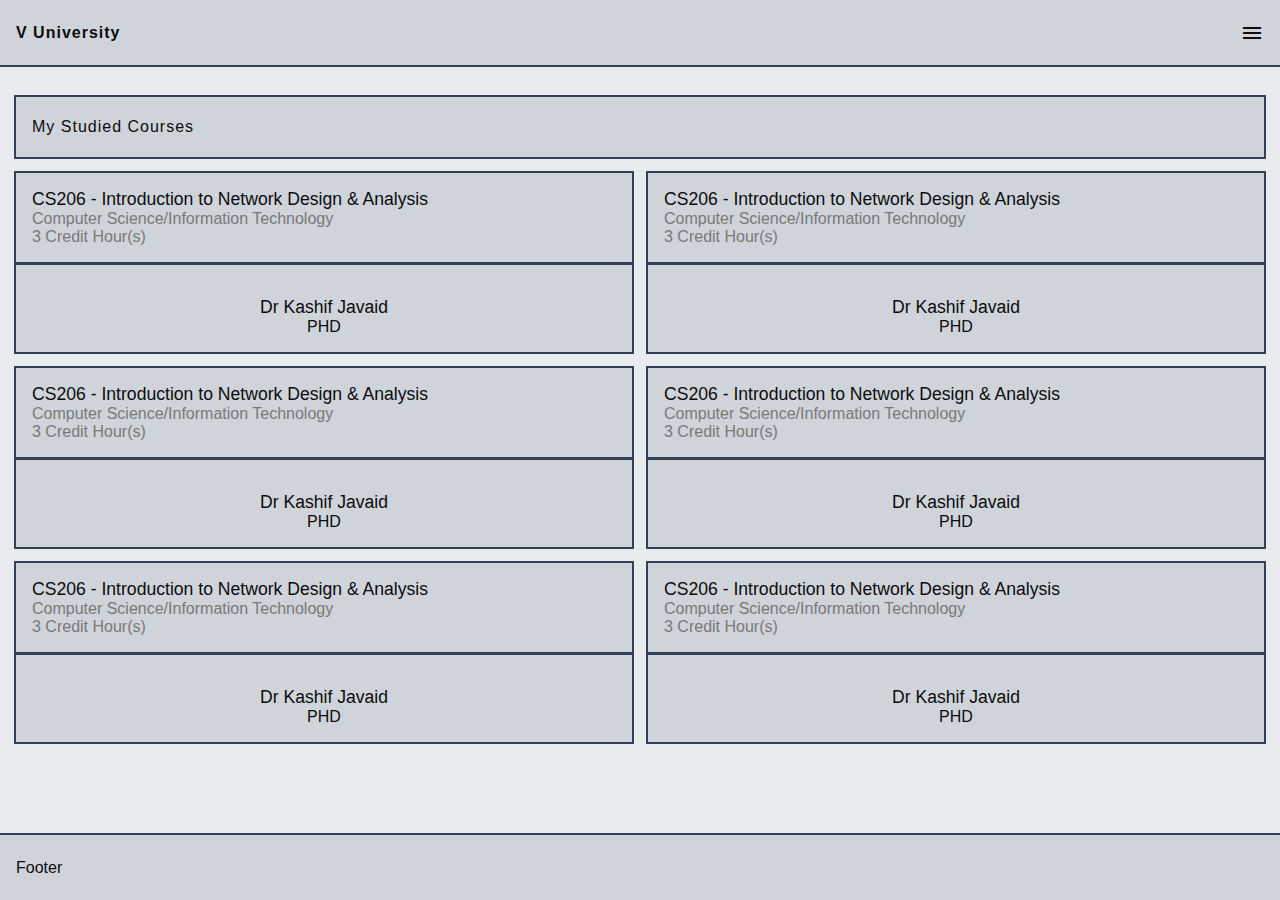
<file: studiedcourses.html>
<!DOCTYPE html>
<html lang="en">

<head>
    <meta charset="UTF-8">
    <meta name="viewport" content="width=device-width, initial-scale=1.0">
    <title>Css Grid</title>
    <link href="https://fonts.googleapis.com/css2?family=Material+Symbols+Outlined" rel="stylesheet" />
    <link href="https://fonts.googleapis.com/css2?family=Material+Symbols+Outlined:opsz,wght,FILL,GRAD@20,100,1,200" rel="stylesheet" />
    
    <link rel="stylesheet" href="css/style.css">
</head>

<body>
    <div class="main-layout">
        <nav class="navbar">
            <p class="font_bold">V University</p>
            <button class="material-symbols-outlined" id="toggle_btn">menu</button>
        </nav>
        <main class="scrollbar" id="style-7">
            <!-- Page Toolbar Starting -->
            <div class="page_toolbar">
                <span>My Studied Courses</span>
            </div>
            <!-- Page Toolbar Ending -->

            <!-- Courses Section Starting -->
            <section class="courses_section">
                <div class="courses">
                    <div class="course">
                        <div class="course_head">
                            <p class="course_title">CS206 - Introduction to Network Design & Analysis</p>
                            <p class="course_category">Computer Science/Information Technology </p>
                            <p class="course_hours">3 Credit Hour(s)</p>
                        </div>
                        <div class="course_body">
                            <div class="course_author">
                                
                            </div>
                            <div class="course_author_details">
                                <p class="author_name">Dr Kashif Javaid</p>
                                <p class="author_education">PHD</p>
                            </div>
                        </div>
                     
                    </div>
                    <div class="course">
                        <div class="course_head">
                            <p class="course_title">CS206 - Introduction to Network Design & Analysis</p>
                            <p class="course_category">Computer Science/Information Technology </p>
                            <p class="course_hours">3 Credit Hour(s)</p>
                        </div>
                        <div class="course_body">
                            <div class="course_author">
                                
                            </div>
                            <div class="course_author_details">
                                <p class="author_name">Dr Kashif Javaid</p>
                                <p class="author_education">PHD</p>
                            </div>
                        </div>
                       
                    </div>
                    <div class="course">
                        <div class="course_head">
                            <p class="course_title">CS206 - Introduction to Network Design & Analysis</p>
                            <p class="course_category">Computer Science/Information Technology </p>
                            <p class="course_hours">3 Credit Hour(s)</p>
                        </div>
                        <div class="course_body">
                            <div class="course_author">
                                
                            </div>
                            <div class="course_author_details">
                                <p class="author_name">Dr Kashif Javaid</p>
                                <p class="author_education">PHD</p>
                            </div>
                        </div>
                       
                    </div>
                    <div class="course">
                        <div class="course_head">
                            <p class="course_title">CS206 - Introduction to Network Design & Analysis</p>
                            <p class="course_category">Computer Science/Information Technology </p>
                            <p class="course_hours">3 Credit Hour(s)</p>
                        </div>
                        <div class="course_body">
                            <div class="course_author">
                                
                            </div>
                            <div class="course_author_details">
                                <p class="author_name">Dr Kashif Javaid</p>
                                <p class="author_education">PHD</p>
                            </div>
                        </div>
                       
                    </div>
                    <div class="course">
                        <div class="course_head">
                            <p class="course_title">CS206 - Introduction to Network Design & Analysis</p>
                            <p class="course_category">Computer Science/Information Technology </p>
                            <p class="course_hours">3 Credit Hour(s)</p>
                        </div>
                        <div class="course_body">
                            <div class="course_author">
                                
                            </div>
                            <div class="course_author_details">
                                <p class="author_name">Dr Kashif Javaid</p>
                                <p class="author_education">PHD</p>
                            </div>
                        </div>
                       
                    </div>
                    <div class="course">
                        <div class="course_head">
                            <p class="course_title">CS206 - Introduction to Network Design & Analysis</p>
                            <p class="course_category">Computer Science/Information Technology </p>
                            <p class="course_hours">3 Credit Hour(s)</p>
                        </div>
                        <div class="course_body">
                            <div class="course_author">
                                
                            </div>
                            <div class="course_author_details">
                                <p class="author_name">Dr Kashif Javaid</p>
                                <p class="author_education">PHD</p>
                            </div>
                        </div>
                        
                    </div>
                </div>
            </section>
            <!-- Courses Section Ending -->

        </main>
        <aside class="scrollbar" id="style-7">
            <ul>
                <a href="/">
                    <li class="sidebar_item">
                        <span class="sidebar_icon material-symbols-outlined">dashboard</span>
                        <span class="sidebar_text">Dashboard</span>
                    </li>
                </a>
                <a href="./gradebook.html">
                    <li class="sidebar_item">
                        <span class="sidebar_icon material-symbols-outlined">grade</span>
                        <span class="sidebar_text">Grade Book</span>
                    </li>
                </a>
                <a href="accountbook.html">
                    <li class="sidebar_item">
                        <span class="sidebar_icon material-symbols-outlined">currency_exchange</span>
                        <span class="sidebar_text">Account Book</span>
                    </li>
                </a>
                <a href="progress.html">
                    <li class="sidebar_item">
                        <span class="sidebar_icon material-symbols-outlined">rocket_launch</span>
                        <span class="sidebar_text">Progress</span>
                    </li>
                </a>
                <a href="notes.html">
                    <li class="sidebar_item">
                        <span class="sidebar_icon material-symbols-outlined">note</span>
                        <span class="sidebar_text">Notes</span>
                    </li>
                </a>
                <a href="studyscheme.html">
                    <li class="sidebar_item">
                        <span class="sidebar_icon material-symbols-outlined">psychology</span>
                        <span class="sidebar_text">My Study Scheme</span>
                    </li>
                </a>
                <a href="studiedcourses.html">
                    <li class="sidebar_item">
                        <span class="sidebar_icon material-symbols-outlined">new_releases</span>
                        <span class="sidebar_text">My Studied Courses</span>
                    </li>
                </a>
                <a href="studentservices.html">
                    <li class="sidebar_item">
                        <span class="sidebar_icon material-symbols-outlined">webhook</span>
                        <span class="sidebar_text">Student Services</span>
                    </li>
                </a>
                <a href="courseselection.html">
                    <li class="sidebar_item">
                        <span class="sidebar_icon material-symbols-outlined">select_check_box</span>
                        <span class="sidebar_text">Course Selection</span>
                    </li>
                </a>
                <a href="covid.html">
                    <li class="sidebar_item">
                        <span class="sidebar_icon material-symbols-outlined">medical_services</span>
                        <span class="sidebar_text">Covid 19 Vaccination</span>
                    </li>
                </a>
            </ul>
        </aside>

        <footer>Footer</footer>
    </div>


    <script src="https://code.jquery.com/jquery-3.7.1.min.js" integrity="sha256-/JqT3SQfawRcv/BIHPThkBvs0OEvtFFmqPF/lYI/Cxo=" crossorigin="anonymous"></script>
    <script>
        $(document).ready(function () {
            $('#toggle_btn').click(function () {
                $('aside').toggleClass('show-sidebar');
            })
        })
    </script>
</body>
</html>
</file>
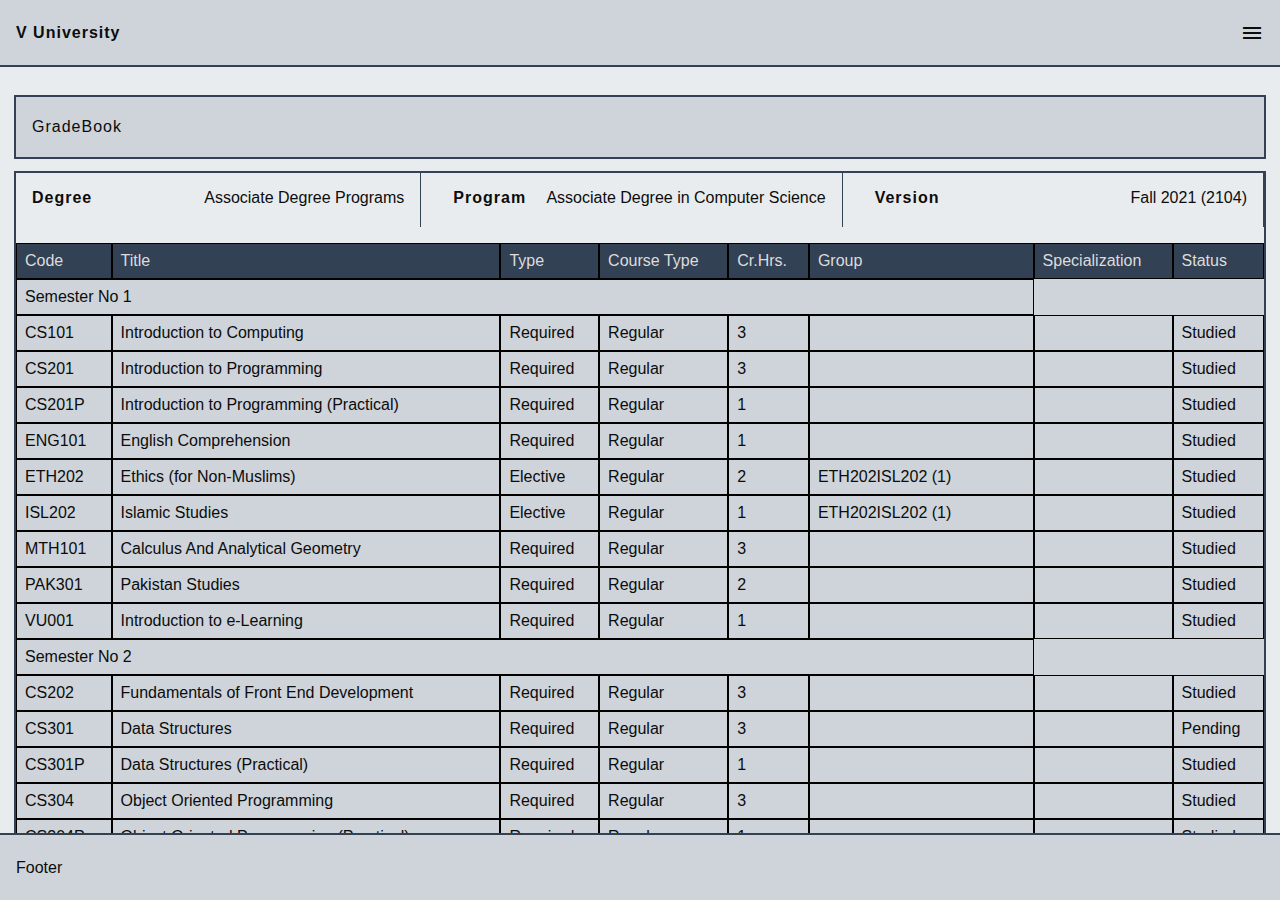
<file: studyscheme.html>
<!DOCTYPE html>
<html lang="en">

<head>
    <meta charset="UTF-8">
    <meta name="viewport" content="width=device-width, initial-scale=1.0">
    <title>Css Grid</title>
    <link href="https://fonts.googleapis.com/css2?family=Material+Symbols+Outlined" rel="stylesheet" />
    <link href="https://fonts.googleapis.com/css2?family=Material+Symbols+Outlined:opsz,wght,FILL,GRAD@20,100,1,200" rel="stylesheet" />
    
    <link rel="stylesheet" href="css/style.css">
</head>

<body>
    <div class="main-layout">
        <nav class="navbar">
            <p class="font_bold">V University</p>
            <button class="material-symbols-outlined" id="toggle_btn">menu</button>
        </nav>
        <main class="scrollbar" id="style-7">
            <!-- Page Toolbar Starting -->
            <div class="page_toolbar">
                <span>GradeBook</span>
            </div>
            <!-- Page Toolbar Ending -->

            <section class="gradebook_section">
                <div class="grading_scheme_container">
                    <div class="grading_scheme_row">
                        <div class="grading_scheme_col">
                            <div>
                                <span>
                                    <p class="font_bold">Degree</p>
                                </span>
                                <span>Associate Degree Programs</span>
                            </div>
                        </div>
                        <div class="grading_scheme_col">
                            <div>
                                <span>
                                    <p class="font_bold">Program</p>
                                </span>
                                <span>Associate Degree in Computer Science</span>
                            </div>
                        </div>
                        <div class="grading_scheme_col">
                            <div>
                                <span>
                                    <p class="font_bold">Version</p>
                                </span>
                                <span>Fall 2021 (2104)</span>
                            </div>
                        </div>
                    </div>
                </div>


                <div class="tabs_content">
                    <div class="container_card" style="margin-top: 1rem; background: var(--secondary);">
                        <div class="card_body scrollbar" id="style-7">
                            <table>
                                <thead>
                                    <tr>
                                        <td>Code</td>
                                        <td>Title</td>
                                        <td>Type</td>
                                        <td>Course Type</td>
                                        <td>Cr.Hrs.	</td>
                                        <td>Group</td>
                                        <td>Specialization</td>
                                        <td>Status</td>
                                    </tr>
                                </thead>
                                <tbody>
                                    <tr>
                                        <td colspan="6">Semester No 1</td>
                                    </tr>
                                    <tr>
                                        <td>CS101</td>
                                        <td>Introduction to Computing</td>
                                        <td>Required</td>
                                        <td>Regular</td>
                                        <td>3</td>
                                        <td></td>
                                        <td></td>
                                        <td>Studied</td>
                                    </tr>
                                    <tr>
                                        <td>CS201</td>
                                        <td>Introduction to Programming</td>
                                        <td>Required</td>
                                        <td>Regular</td>
                                        <td>3</td>
                                        <td></td>
                                        <td></td>
                                        <td>Studied</td>
                                    </tr>
                                    <tr>
                                        <td>CS201P</td>
                                        <td>Introduction to Programming (Practical)</td>
                                        <td>Required</td>
                                        <td>Regular</td>
                                        <td>1</td>
                                        <td></td>
                                        <td></td>
                                        <td>Studied</td>
                                    </tr>
                                    <tr>
                                        <td>ENG101</td>
                                        <td>English Comprehension</td>
                                        <td>Required</td>
                                        <td>Regular</td>
                                        <td>1</td>
                                        <td></td>
                                        <td></td>
                                        <td>Studied</td>
                                    </tr>
                                    <tr>
                                        <td>ETH202</td>
                                        <td>Ethics (for Non-Muslims)</td>
                                        <td>Elective</td>
                                        <td>Regular</td>
                                        <td>2</td>
                                        <td>ETH202ISL202 (1)</td>
                                        <td></td>
                                        <td>Studied</td>
                                    </tr>
                                    <tr>
                                        <td>ISL202</td>
                                        <td>Islamic Studies</td>
                                        <td>Elective</td>
                                        <td>Regular</td>
                                        <td>1</td>
                                        <td>ETH202ISL202 (1)</td>
                                        <td></td>
                                        <td>Studied</td>
                                    </tr>
                                    <tr>
                                        <td>MTH101</td>
                                        <td>Calculus And Analytical Geometry</td>
                                        <td>Required</td>
                                        <td>Regular</td>
                                        <td>3</td>
                                        <td></td>
                                        <td></td>
                                        <td>Studied</td>
                                    </tr>
                                    <tr>
                                        <td>PAK301</td>
                                        <td>Pakistan Studies</td>
                                        <td>Required</td>
                                        <td>Regular</td>
                                        <td>2</td>
                                        <td></td>
                                        <td></td>
                                        <td>Studied</td>
                                    </tr>
                                    <tr>
                                        <td>VU001</td>
                                        <td>Introduction to e-Learning</td>
                                        <td>Required</td>
                                        <td>Regular</td>
                                        <td>1</td>
                                        <td></td>
                                        <td></td>
                                        <td>Studied</td>
                                    </tr>

                                    <tr>
                                        <td colspan="6">Semester No 2</td>
                                    </tr>
                                    <tr>
                                        <td>CS202</td>
                                        <td>Fundamentals of Front End Development</td>
                                        <td>Required</td>
                                        <td>Regular</td>
                                        <td>3</td>
                                        <td></td>
                                        <td></td>
                                        <td>Studied</td>
                                    </tr>
                                    <tr>
                                        <td>CS301</td>
                                        <td>Data Structures</td>
                                        <td>Required</td>
                                        <td>Regular</td>
                                        <td>3</td>
                                        <td></td>
                                        <td></td>
                                        <td>Pending</td>
                                    </tr>
                                    <tr>
                                        <td>CS301P</td>
                                        <td>Data Structures (Practical)</td>
                                        <td>Required</td>
                                        <td>Regular</td>
                                        <td>1</td>
                                        <td></td>
                                        <td></td>
                                        <td>Studied</td>
                                    </tr>
                                    <tr>
                                        <td>CS304</td>
                                        <td>Object Oriented Programming</td>
                                        <td>Required</td>
                                        <td>Regular</td>
                                        <td>3</td>
                                        <td></td>
                                        <td></td>
                                        <td>Studied</td>
                                    </tr>
                                    <tr>
                                        <td>CS304P</td>
                                        <td>Object Oriented Programming (Practical)</td>
                                        <td>Required</td>
                                        <td>Regular</td>
                                        <td>1</td>
                                        <td></td>
                                        <td></td>
                                        <td>Studied</td>
                                    </tr>
                                    <tr>
                                        <td>ENG201</td>
                                        <td>Business and Technical English Writing</td>
                                        <td>Required</td>
                                        <td>Regular</td>
                                        <td>3</td>
                                        <td></td>
                                        <td></td>
                                        <td>Studied</td>
                                    </tr>
                                    <tr>
                                        <td>MTH202</td>
                                        <td>Discrete Mathematics</td>
                                        <td>Required</td>
                                        <td>Regular</td>
                                        <td>3</td>
                                        <td></td>
                                        <td></td>
                                        <td>Studied</td>
                                    </tr>
                                    <tr>
                                        <td colspan="6">Semester No 3</td>
                                    </tr>
                                    <tr>
                                        <td>CS403</td>
                                        <td>Database Management Systems</td>
                                        <td>Required</td>
                                        <td>Regular</td>
                                        <td>3</td>
                                        <td></td>
                                        <td></td>
                                        <td>Studied</td>
                                    </tr>
                                    <tr>
                                        <td>CS403P</td>
                                        <td>Database Management Systems (Practical)</td>
                                        <td>Required</td>
                                        <td>Regular</td>
                                        <td>1</td>
                                        <td></td>
                                        <td></td>
                                        <td>Pending</td>
                                    </tr>
                                    <tr>
                                        <td>CS204</td>
                                        <td>Cyber Law</td>
                                        <td>Elective</td>
                                        <td>Regular</td>
                                        <td>3</td>
                                        <td>CS435CS420CS204 (1)</td>
                                        <td></td>
                                        <td>--</td>
                                    </tr>
                                    <tr>
                                        <td>CS420</td>
                                        <td>Web Development for Portable Devices</td>
                                        <td>Elective</td>
                                        <td>Regular</td>
                                        <td>3</td>
                                        <td>CS435CS420CS204 (1)</td>
                                        <td></td>
                                        <td>--</td>
                                    </tr>
                                    <tr>
                                        <td>CS435</td>
                                        <td>Cloud Computing</td>
                                        <td>Elective</td>
                                        <td>Regular</td>
                                        <td>3</td>
                                        <td>CS435CS420CS204 (1)</td>
                                        <td></td>
                                        <td>Studied</td>
                                    </tr>
                                    <tr>
                                        <td>CS504</td>
                                        <td>Software Engineering - I</td>
                                        <td>Required</td>
                                        <td>Regular</td>
                                        <td>3</td>
                                        <td></td>
                                        <td></td>
                                        <td>Studied</td>
                                    </tr>
                                    <tr>
                                        <td>CS506</td>
                                        <td>Web Design and Development</td>
                                        <td>Required</td>
                                        <td>Regular</td>
                                        <td>3</td>
                                        <td></td>
                                        <td></td>
                                        <td>Studied</td>
                                    </tr>
                                    <tr>
                                        <td>CS601</td>
                                        <td>Data Communication</td>
                                        <td>Required</td>
                                        <td>Regular</td>
                                        <td>3</td>
                                        <td></td>
                                        <td></td>
                                        <td>Studied</td>
                                    </tr>
                                    <tr>
                                        <td colspan="6">Semester No 4</td>
                                    </tr>
                                    <tr>
                                        <td>CS206</td>
                                        <td>Introduction to Network Design & Analysis</td>
                                        <td>Required</td>
                                        <td>Regular</td>
                                        <td>3</td>
                                        <td></td>
                                        <td></td>
                                        <td>Pending</td>
                                    </tr>
                                    <tr>
                                        <td>CS311</td>
                                        <td>Introduction to Web Services Development</td>
                                        <td>Required</td>
                                        <td>Regular</td>
                                        <td>3</td>
                                        <td></td>
                                        <td></td>
                                        <td>Pending</td>
                                    </tr>
                                    <tr>
                                        <td>CS405</td>
                                        <td>Database Programming using Oracle 11g</td>
                                        <td>Required</td>
                                        <td>Regular</td>
                                        <td>3</td>
                                        <td></td>
                                        <td></td>
                                        <td>Pending</td>
                                    </tr>
                                    <tr>
                                        <td>CS411</td>
                                        <td>Visual Programming</td>
                                        <td>Elective</td>
                                        <td>Regular</td>
                                        <td>3</td>
                                        <td>CS441CS411 (1)</td>
                                        <td></td>
                                        <td>Pending</td>
                                    </tr>
                                    <tr>
                                        <td>CS441</td>
                                        <td>Big Data Concepts</td>
                                        <td>Elective</td>
                                        <td>Regular</td>
                                        <td>3</td>
                                        <td>CS441CS411 (1)</td>
                                        <td></td>
                                        <td>Pending</td>
                                    </tr>
                                    <tr>
                                        <td>CS519</td>
                                        <td>Final Project</td>
                                        <td>Required</td>
                                        <td>Project</td>
                                        <td>3</td>
                                        <td></td>
                                        <td></td>
                                        <td>Pending</td>
                                    </tr>
                                    <tr>
                                        <td>MGT101</td>
                                        <td>Financial Accounting</td>
                                        <td>Required</td>
                                        <td>Regular</td>
                                        <td>3</td>
                                        <td></td>
                                        <td></td>
                                        <td>Pending</td>
                                    </tr>
                                </tbody>
                            </table>
                        </div>
                    </div>
                </div>
            </section>

        </main>
        <aside class="scrollbar" id="style-7">
            <ul>
                <a href="/">
                    <li class="sidebar_item">
                        <span class="sidebar_icon material-symbols-outlined">dashboard</span>
                        <span class="sidebar_text">Dashboard</span>
                    </li>
                </a>
                <a href="./gradebook.html">
                    <li class="sidebar_item">
                        <span class="sidebar_icon material-symbols-outlined">grade</span>
                        <span class="sidebar_text">Grade Book</span>
                    </li>
                </a>
                <a href="accountbook.html">
                    <li class="sidebar_item">
                        <span class="sidebar_icon material-symbols-outlined">currency_exchange</span>
                        <span class="sidebar_text">Account Book</span>
                    </li>
                </a>
                <a href="progress.html">
                    <li class="sidebar_item">
                        <span class="sidebar_icon material-symbols-outlined">rocket_launch</span>
                        <span class="sidebar_text">Progress</span>
                    </li>
                </a>
                <a href="notes.html">
                    <li class="sidebar_item">
                        <span class="sidebar_icon material-symbols-outlined">note</span>
                        <span class="sidebar_text">Notes</span>
                    </li>
                </a>
                <a href="studyscheme.html">
                    <li class="sidebar_item">
                        <span class="sidebar_icon material-symbols-outlined">psychology</span>
                        <span class="sidebar_text">My Study Scheme</span>
                    </li>
                </a>
                <a href="studiedcourses.html">
                    <li class="sidebar_item">
                        <span class="sidebar_icon material-symbols-outlined">new_releases</span>
                        <span class="sidebar_text">My Studied Courses</span>
                    </li>
                </a>
                <a href="studentservices.html">
                    <li class="sidebar_item">
                        <span class="sidebar_icon material-symbols-outlined">webhook</span>
                        <span class="sidebar_text">Student Services</span>
                    </li>
                </a>
                <a href="courseselection.html">
                    <li class="sidebar_item">
                        <span class="sidebar_icon material-symbols-outlined">select_check_box</span>
                        <span class="sidebar_text">Course Selection</span>
                    </li>
                </a>
                <a href="covid.html">
                    <li class="sidebar_item">
                        <span class="sidebar_icon material-symbols-outlined">medical_services</span>
                        <span class="sidebar_text">Covid 19 Vaccination</span>
                    </li>
                </a>
            </ul>
        </aside>

        <footer>Footer</footer>
    </div>


    <script src="https://code.jquery.com/jquery-3.7.1.min.js" integrity="sha256-/JqT3SQfawRcv/BIHPThkBvs0OEvtFFmqPF/lYI/Cxo=" crossorigin="anonymous"></script>
    <script>
        $(document).ready(function () {
            $('#toggle_btn').click(function () {
                $('aside').toggleClass('show-sidebar');
            })
        })
    </script>
</body>
</html>
</file>
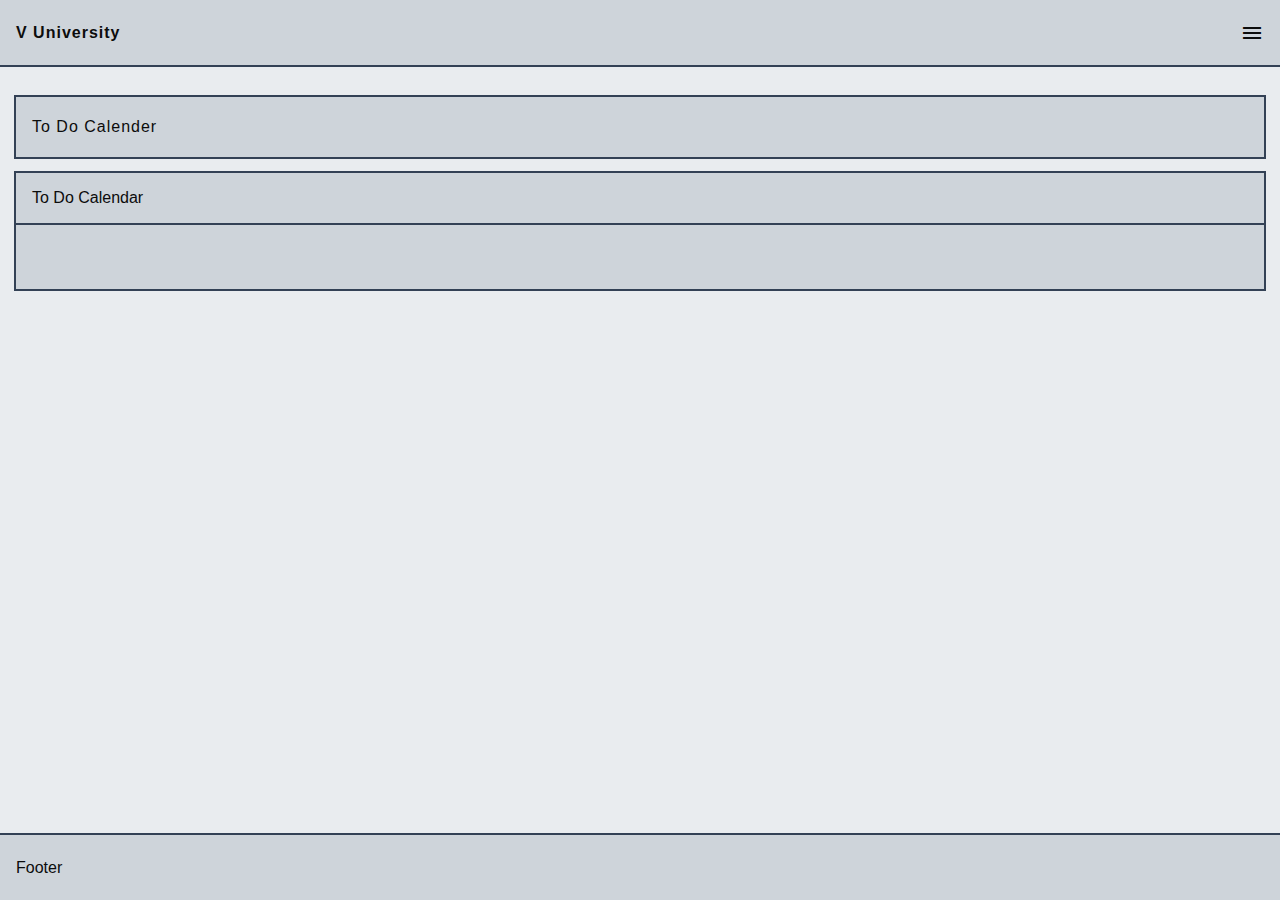
<file: todocalender.html>
<!DOCTYPE html>
<html lang="en">

<head>
    <meta charset="UTF-8">
    <meta name="viewport" content="width=device-width, initial-scale=1.0">
    <title>Css Grid</title>
    <link href="https://fonts.googleapis.com/css2?family=Material+Symbols+Outlined" rel="stylesheet" />
    <link href="https://fonts.googleapis.com/css2?family=Material+Symbols+Outlined:opsz,wght,FILL,GRAD@20,100,1,200" rel="stylesheet" />
    
    <link rel="stylesheet" href="css/style.css">
</head>

<body>
    <div class="main-layout">
        <nav class="navbar">
            <p class="font_bold">V University</p>
            <button class="material-symbols-outlined" id="toggle_btn">menu</button>
        </nav>
        <main class="scrollbar" id="style-7">
            <!-- Page Toolbar Starting -->
            <div class="page_toolbar">
                <span>To Do Calender</span>
            </div>
            <!-- Page Toolbar Ending -->

            <section class="todocalender">
                <div class="container_card">
                    <div class="card_head">
                        To Do Calendar
                    </div>
                    <div class="card_body">
                        
                    </div>
                </div>
            </section>

        </main>
        <aside class="scrollbar" id="style-7">
            <ul>
                <a href="/">
                    <li class="sidebar_item">
                        <span class="sidebar_icon material-symbols-outlined">dashboard</span>
                        <span class="sidebar_text">Dashboard</span>
                    </li>
                </a>
                <a href="./gradebook.html">
                    <li class="sidebar_item">
                        <span class="sidebar_icon material-symbols-outlined">grade</span>
                        <span class="sidebar_text">Grade Book</span>
                    </li>
                </a>
                <a href="accountbook.html">
                    <li class="sidebar_item">
                        <span class="sidebar_icon material-symbols-outlined">currency_exchange</span>
                        <span class="sidebar_text">Account Book</span>
                    </li>
                </a>
                <a href="progress.html">
                    <li class="sidebar_item">
                        <span class="sidebar_icon material-symbols-outlined">rocket_launch</span>
                        <span class="sidebar_text">Progress</span>
                    </li>
                </a>
                <a href="notes.html">
                    <li class="sidebar_item">
                        <span class="sidebar_icon material-symbols-outlined">note</span>
                        <span class="sidebar_text">Notes</span>
                    </li>
                </a>
                <a href="studyscheme.html">
                    <li class="sidebar_item">
                        <span class="sidebar_icon material-symbols-outlined">psychology</span>
                        <span class="sidebar_text">My Study Scheme</span>
                    </li>
                </a>
                <a href="studiedcourses.html">
                    <li class="sidebar_item">
                        <span class="sidebar_icon material-symbols-outlined">new_releases</span>
                        <span class="sidebar_text">My Studied Courses</span>
                    </li>
                </a>
                <a href="studentservices.html">
                    <li class="sidebar_item">
                        <span class="sidebar_icon material-symbols-outlined">webhook</span>
                        <span class="sidebar_text">Student Services</span>
                    </li>
                </a>
                <a href="courseselection.html">
                    <li class="sidebar_item">
                        <span class="sidebar_icon material-symbols-outlined">select_check_box</span>
                        <span class="sidebar_text">Course Selection</span>
                    </li>
                </a>
                <a href="covid.html">
                    <li class="sidebar_item">
                        <span class="sidebar_icon material-symbols-outlined">medical_services</span>
                        <span class="sidebar_text">Covid 19 Vaccination</span>
                    </li>
                </a>
            </ul>
        </aside>

        <footer>Footer</footer>
    </div>


    <script src="https://code.jquery.com/jquery-3.7.1.min.js" integrity="sha256-/JqT3SQfawRcv/BIHPThkBvs0OEvtFFmqPF/lYI/Cxo=" crossorigin="anonymous"></script>
    <script>
        $(document).ready(function () {
            $('#toggle_btn').click(function () {
                $('aside').toggleClass('show-sidebar');
            })
        })
    </script>
</body>
</html>
</file>
<file: css/style.css>
* {
  margin: 0;
  padding: 0;
  box-sizing: border-box;
  font-family: 'Poppins', sans-serif; }

a {
  text-decoration: none; }

li {
  list-style: none; }

:root {
  --section-padding: 1rem;
  --margin-block: 1rem;
  --font-size: 1rem;
  --nav-footer-height: 65px; }

.font_bold {
  font-weight: bold;
  letter-spacing: 1px; }

.text_right {
  text-align: right; }

#style-7::-webkit-scrollbar-track {
  -webkit-box-shadow: inset 0 0 6px rgba(0, 0, 0, 0.3);
  background-color: #F5F5F5;
  border-radius: 10px; }

#style-7::-webkit-scrollbar {
  width: 10px;
  background-color: #F5F5F5; }

#style-7::-webkit-scrollbar-thumb {
  background-image: -webkit-gradient(linear, left bottom, left top, color-stop(0.44, #7a99d9), color-stop(0.72, #497dbd), color-stop(0.86, #8796c5)); }

/* Base styling for the toggle switch */
.toggle-switch {
  display: inline-block;
  position: relative;
  width: 60px;
  height: 30px; }

/* Hidden checkbox input */
.toggle-switch input[type="checkbox"] {
  display: none; }

/* Slider (the visible part of the switch) */
.toggle-switch .slider {
  position: absolute;
  cursor: pointer;
  top: 0;
  left: 0;
  right: 0;
  bottom: 0;
  background-color: #ccc;
  /* Default background color */
  transition: 0.4s;
  border-radius: 30px; }

/* Warning color for the slider when switched on */
.toggle-switch input[type="checkbox"]:checked + .slider {
  background-color: #ff9900;
  /* Warning color */ }

/* Styling for the slider's circle (knob) */
.toggle-switch .slider:before {
  position: absolute;
  content: "";
  height: 26px;
  width: 26px;
  left: 2px;
  bottom: 2px;
  background-color: white;
  transition: 0.4s;
  border-radius: 50%;
  box-shadow: 0px 2px 5px rgba(0, 0, 0, 0.2); }

/* Move the circle to the right when switched on */
.toggle-switch input[type="checkbox"]:checked + .slider:before {
  transform: translateX(26px); }

/* Optional: Style for the "off" label */
.toggle-switch .off-label {
  position: absolute;
  top: 50%;
  transform: translateY(-50%);
  left: 5px;
  color: #333; }

/* Optional: Style for the "on" label */
.toggle-switch .on-label {
  position: absolute;
  top: 50%;
  transform: translateY(-50%);
  right: 5px;
  color: #7b7b7b;
  /* Warning color */ }

.mt-1 {
  padding-top: 1rem; }

@media (prefers-color-scheme: dark) {
  :root {
    --background: #020617;
    --secondary: #1e293b;
    --slate-border: rgb(51, 65, 85);
    --text-color: #ffffff;
    --button-color: rgb(14 165 233);
    --button-color-hover: rgb(56 189 248); }

  body {
    background: var(--background);
    color: var(--text-color); } }
@media (prefers-color-scheme: light) {
  :root {
    --background: #e9ecef;
    --secondary: #ced4da;
    --slate-border: rgb(51, 65, 85);
    --text-color: #0c0c0c;
    --button-color: #cdcdcd;
    --button-color-hover: #b7b7b7; }

  body {
    background: var(--background);
    color: var(--text-color); } }
@media (min-width: 1024px) {
  .courses {
    grid-template-columns: repeat(2, 1fr); }
    .courses .course_body {
      flex-direction: row;
      text-align: start; }
    .courses .course_footer {
      padding-inline: 2rem; }

  .notes_section {
    flex-direction: row !important; }
    .notes_section .notes_form {
      flex: 0.3;
      height: 100%; }
    .notes_section .notes_body {
      flex: 0.7;
      height: 100%;
      align-self: flex-start; }

  .grading_scheme_col {
    flex: 1;
    border: none; } }
@media screen and (min-width: 1336px) {
  #toggle_btn {
    display: none;
    color: white; } }
.main-layout {
  width: 100%;
  height: 100vh;
  display: grid;
  position: relative;
  grid-template-columns: 1fr;
  grid-template-rows: var(--nav-footer-height) 1fr var(--nav-footer-height);
  grid-template-areas: 'nav' 'main' 'footer'; }

.show-sidebar {
  transform: translateX(0) !important; }

aside {
  grid-area: aside;
  overflow-y: scroll;
  background: var(--background);
  transform: translateX(-100%);
  transition: 0.5s all ease-in-out;
  position: absolute;
  left: auto;
  width: 280px;
  height: calc(100vh - var(--nav-footer-height));
  top: 0; }
  aside .sidebar_item {
    display: flex;
    align-items: center;
    cursor: pointer;
    color: var(--text-color);
    background-color: var(--background);
    transition: all 0.3s;
    position: relative;
    overflow: hidden;
    z-index: 1;
    border-bottom: 1px solid var(--slate-border); }
    aside .sidebar_item .sidebar_icon {
      flex: 0.2;
      padding: 1rem; }
    aside .sidebar_item .sidebar_text {
      flex: 0.8;
      padding: 1rem auto; }
    aside .sidebar_item:hover {
      color: var(--text-color); }
      aside .sidebar_item:hover::after {
        transform: scale(1, 1);
        transform-origin: top left; }
    aside .sidebar_item::after {
      content: "";
      position: absolute;
      inset: 0;
      height: 100%;
      width: 100%;
      display: grid;
      place-items: center;
      background-color: var(--secondary);
      z-index: -1;
      transition: 0.3s ease all;
      transform: scale(0, 1);
      transform-origin: top right;
      transition: transform 500ms cubic-bezier(0.86, 0, 0.07, 1);
      transition-timing-function: cubic-bezier(0.86, 0, 0.07, 1); }

footer {
  width: 100%;
  grid-area: footer;
  padding: var(--section-padding);
  background: var(--secondary);
  outline: 2px solid var(--slate-border);
  display: flex;
  align-items: center;
  position: relative; }

main {
  grid-area: main;
  overflow-y: auto;
  padding: var(--section-padding); }

@media screen and (min-width: 1336px) {
  .main-layout {
    grid-template-columns: repeat(5, 1fr);
    grid-template-areas: 'nav nav nav nav nav' 'aside main main main main' 'aside footer footer footer footer'; }

  aside {
    transform: translateX(0);
    transition: 0.5s all ease-in-out;
    position: relative;
    width: 100%; } }
.navbar {
  grid-area: nav;
  padding: var(--section-padding);
  display: flex;
  justify-content: space-between;
  align-items: center;
  outline: 2px solid var(--slate-border);
  background: var(--secondary); }
  .navbar #toggle_btn {
    background: transparent;
    outline: none;
    border: none;
    cursor: pointer;
    color: var(--text-color); }

/* Page Toolbar */
.page_toolbar {
  display: flex;
  justify-content: space-between;
  align-items: center;
  background: var(--secondary);
  height: 60px;
  padding-inline: 1rem;
  letter-spacing: 1px;
  margin-block: var(--margin-block);
  outline: 2px solid var(--slate-border); }

.courses_section {
  margin-block: var(--margin-block);
  width: 100%; }
  .courses_section .courses {
    width: 100%;
    display: grid;
    grid-template-columns: repeat(auto-fit, minmax(1, 1fr));
    gap: 1rem; }
    .courses_section .courses .course {
      width: 100%;
      height: max-content;
      background: var(--secondary);
      display: flex;
      flex-direction: column;
      outline: 2px solid var(--slate-border); }
      .courses_section .courses .course .course_head, .courses_section .courses .course .course_footer {
        width: 100%;
        flex: 0.3;
        padding: .5rem; }
      .courses_section .courses .course .course_head {
        border-bottom: 3px solid var(--slate-border);
        padding: 1rem; }
        .courses_section .courses .course .course_head .course_title {
          font-size: 1.1rem; }
        .courses_section .courses .course .course_head .course_category, .courses_section .courses .course .course_head .course_hours {
          color: #797979; }
      .courses_section .courses .course .course_body {
        flex-grow: 1;
        padding: 1rem;
        display: flex;
        width: 100%;
        align-items: center;
        align-content: space-between;
        flex-direction: column;
        text-align: center; }
        .courses_section .courses .course .course_body .course_author {
          flex: 0.25;
          max-width: 100px;
          background: var(--slate-border);
          height: 100%;
          margin-bottom: var(--margin-block); }
        .courses_section .courses .course .course_body .course_author_details {
          flex-grow: 1;
          padding-inline: 1rem;
          height: 100%; }
        .courses_section .courses .course .course_body .author_name {
          font-size: 1.1rem;
          font-weight: 500; }
      .courses_section .courses .course .course_footer {
        border-top: 3px solid var(--slate-border);
        display: flex;
        align-items: center;
        justify-content: space-between;
        padding-inline: 1rem; }
        .courses_section .courses .course .course_footer span {
          padding: .5rem;
          border: 2px solid var(--slate-border);
          border-radius: 50%;
          margin-block: var(--margin-block); }
          .courses_section .courses .course .course_footer span:hover {
            background: var(--slate-border);
            transition: .3s all ease-in-out;
            cursor: pointer; }

.todocalender {
  background: var(--secondary);
  width: 100%;
  outline: 2px solid var(--slate-border);
  margin-block: var(--margin-block); }
  .todocalender .card_head {
    width: 100%;
    padding: var(--section-padding);
    border-bottom: 2px solid var(--slate-border); }
  .todocalender .card_body {
    padding: 2rem;
    width: 100%; }
    .todocalender .card_body table {
      width: 100%;
      border-spacing: none;
      table-layout: fixed; }

.accountbook {
  background: var(--secondary);
  width: 100%;
  outline: 2px solid var(--slate-border);
  margin-block: var(--margin-block); }
  .accountbook .container_card {
    width: 100%;
    background: var(--secondary); }
    .accountbook .container_card .card_body {
      width: 100%;
      overflow-x: auto; }
      .accountbook .container_card .card_body table {
        width: 100%;
        border-spacing: 0; }
        .accountbook .container_card .card_body table thead td {
          background: var(--slate-border);
          color: gainsboro; }
        .accountbook .container_card .card_body table td {
          border: 1px solid black;
          padding: 0.5rem;
          white-space: nowrap; }

.studentservices {
  width: 100%;
  outline: 2px solid var(--slate-border);
  display: flex;
  flex-direction: column;
  align-items: center;
  margin-block: var(--margin-block); }
  .studentservices .services_container {
    width: 100%;
    display: flex;
    flex-direction: column;
    justify-content: center;
    align-items: flex-start; }
    .studentservices .services_container > div:first-child {
      padding: var(--section-padding);
      background: var(--secondary);
      width: inherit; }
    .studentservices .services_container > div:last-child {
      width: inherit;
      display: grid;
      justify-content: space-between;
      align-items: center;
      grid-template-columns: repeat(auto-fit, minmax(250px, 1fr)); }
      .studentservices .services_container > div:last-child a {
        width: 100%;
        display: flex;
        align-items: center;
        justify-content: start;
        padding: var(--section-padding);
        gap: 1rem;
        color: var(--text-color);
        overflow: hidden;
        text-overflow: ellipsis;
        height: 100%; }
        .studentservices .services_container > div:last-child a > span:first-child {
          padding: .5rem;
          border: 2px solid var(--slate-border);
          border-radius: 50%; }
          .studentservices .services_container > div:last-child a > span:first-child:hover {
            background: var(--slate-border);
            transition: .3s all ease-in-out;
            cursor: pointer; }

.notes_section {
  width: 100%;
  display: flex;
  flex-direction: column;
  align-items: center;
  margin-block: var(--margin-block);
  gap: 1.5rem; }
  .notes_section .notes_form {
    width: 100%;
    padding: 1rem;
    outline: 2px solid var(--slate-border);
    background: var(--secondary);
    height: 100%; }
    .notes_section .notes_form > div {
      padding-top: 1rem; }
      .notes_section .notes_form > div label {
        color: var(--text-color);
        font-size: 1rem; }
      .notes_section .notes_form > div .note_button {
        height: 3rem;
        background-color: var(--button-color);
        width: auto;
        padding-inline: 1.5rem;
        padding-block: 0;
        border: 0;
        outline: 0;
        transition: 0.5s all ease-in-out;
        font-size: 1rem;
        border-radius: 8px;
        cursor: pointer;
        color: var(--text-color); }
        .notes_section .notes_form > div .note_button:hover {
          background-color: var(--button-color-hover);
          transition: 0.5s all ease-in-out; }
    .notes_section .notes_form .note_title, .notes_section .notes_form .note_description {
      background: var(--secondary);
      width: 100%;
      box-sizing: border-box;
      padding: 1rem;
      margin-block: 1rem;
      color: var(--text-color);
      font-size: 1rem; }
      .notes_section .notes_form .note_title:focus, .notes_section .notes_form .note_description:focus {
        outline: none; }
  .notes_section .notes_body {
    border: 2px 2px 0 2px solid var(--slate-border);
    width: 100%;
    display: grid;
    justify-content: center;
    align-items: start;
    grid-template-columns: repeat(auto-fit, minmax(300px, 1fr));
    gap: 1rem; }
    .notes_section .notes_body .note_content {
      outline: 2px solid var(--slate-border); }
      .notes_section .notes_body .note_content .content_title {
        cursor: pointer;
        color: var(--text-color);
        background-color: var(--secondary);
        transition: all 0.3s;
        position: relative;
        overflow: hidden;
        z-index: 1; }
        .notes_section .notes_body .note_content .content_title:hover {
          color: var(--text-color); }
          .notes_section .notes_body .note_content .content_title:hover::after {
            transform: scale(1, 1);
            transform-origin: top left; }
        .notes_section .notes_body .note_content .content_title::after {
          content: "";
          position: absolute;
          inset: 0;
          height: 100%;
          width: 100%;
          display: grid;
          place-items: center;
          background-color: var(--button-color);
          z-index: -1;
          transition: 0.3s ease all;
          transform: scale(0, 1);
          transform-origin: top right;
          transition: transform 500ms cubic-bezier(0.86, 0, 0.07, 1);
          transition-timing-function: cubic-bezier(0.86, 0, 0.07, 1); }
      .notes_section .notes_body .note_content .content_title, .notes_section .notes_body .note_content .content_description, .notes_section .notes_body .note_content .note_date {
        padding: 1rem;
        line-height: 200%; }
      .notes_section .notes_body .note_content .note_date {
        margin-bottom: 0.6rem; }
        .notes_section .notes_body .note_content .note_date span {
          background: var(--secondary);
          padding: 0.6rem;
          border-radius: 8px;
          border: 2px solid var(--slate-border); }
      .notes_section .notes_body .note_content .content_description {
        background: var(--background); }

.color_size {
  font-size: small;
  color: #767676; }

.gradebook_section {
  width: 100%;
  display: flex;
  flex-direction: column;
  outline: 2px solid var(--slate-border); }
  .gradebook_section .gradebook_head {
    width: 100%;
    height: auto;
    display: flex;
    align-items: start;
    justify-content: start;
    flex-wrap: wrap; }
    .gradebook_section .gradebook_head .gradebook_head_item {
      flex: content;
      display: flex;
      align-items: center;
      width: max-content;
      padding-inline: 1rem;
      border-right: 1px solid var(--slate-border);
      border-bottom: 1px solid var(--slate-border); }
      .gradebook_section .gradebook_head .gradebook_head_item .gradebook_head_icon, .gradebook_section .gradebook_head .gradebook_head_item .gradebook_head_title {
        padding-block: .65rem;
        font-size: 1.1rem; }
      .gradebook_section .gradebook_head .gradebook_head_item .gradebook_head_icon {
        padding-right: .5rem; }
  .gradebook_section .grading_scheme_container {
    width: 100%; }
    .gradebook_section .grading_scheme_container .grading_scheme_row {
      display: flex;
      justify-content: space-between;
      align-items: start;
      gap: 1rem;
      flex-wrap: wrap;
      width: 100%; }
      .gradebook_section .grading_scheme_container .grading_scheme_row .grading_scheme_col {
        width: 100%;
        border-right: 1px solid var(--slate-border);
        display: flex;
        align-items: center;
        justify-content: start;
        padding: 1rem;
        gap: 1.5rem;
        flex-direction: column; }
        .gradebook_section .grading_scheme_container .grading_scheme_row .grading_scheme_col > div {
          width: 100%;
          display: flex;
          justify-content: space-between;
          gap: 1rem; }
          .gradebook_section .grading_scheme_container .grading_scheme_row .grading_scheme_col > div span {
            padding-bottom: 4px; }
  .gradebook_section .container_card {
    width: 100%;
    background: var(--secondary); }
    .gradebook_section .container_card .card_body {
      width: 100%;
      overflow-x: auto; }
      .gradebook_section .container_card .card_body table {
        width: 100%;
        border-spacing: 0; }
        .gradebook_section .container_card .card_body table thead td {
          background: var(--slate-border);
          color: gainsboro; }
        .gradebook_section .container_card .card_body table td {
          border: 1px solid black;
          padding: 0.5rem;
          white-space: nowrap; }

.courseselection {
  width: 100%;
  outline: 2px solid var(--slate-border);
  margin-block: var(--margin-block); }
  .courseselection .container_card {
    width: 100%;
    background: var(--secondary); }
    .courseselection .container_card .card_body {
      width: 100%;
      overflow-x: auto; }
      .courseselection .container_card .card_body table {
        width: 100%;
        border-spacing: 0; }
        .courseselection .container_card .card_body table thead td {
          background: var(--slate-border);
          color: gainsboro; }
        .courseselection .container_card .card_body table td {
          border: 1px solid black;
          padding: 0.5rem;
          white-space: nowrap; }

.form-control {
  background: white;
  outline: none;
  font-size: 1rem;
  width: 100%;
  padding: .5rem 1rem;
  color: var(--text-color);
  font-weight: bold; }

.nadra_certificate {
  color: #3ce409;
  font-weight: bold; }

.covid {
  width: 100%;
  outline: 2px solid var(--slate-border);
  margin-block: var(--margin-block); }
  .covid .container_card {
    width: 100%;
    background: var(--secondary); }
    .covid .container_card .card_body {
      width: 100%;
      overflow-x: auto; }
      .covid .container_card .card_body table {
        width: 100%;
        border-spacing: 0; }
        .covid .container_card .card_body table thead td {
          background: var(--slate-border);
          color: gainsboro; }
        .covid .container_card .card_body table td {
          border: 1px solid black;
          padding: 0.5rem;
          white-space: nowrap; }
  .covid .covid_form {
    padding: 1rem; }
    .covid .covid_form .covid_form_table {
      table-layout: fixed; }
      .covid .covid_form .covid_form_table .button_column {
        text-align: right; }
        .covid .covid_form .covid_form_table .button_column button {
          height: 3rem;
          background-color: var(--button-color);
          width: auto;
          padding-inline: 1.5rem;
          padding-block: 0;
          border: 0;
          outline: 0;
          transition: 0.5s all ease-in-out; }
          .covid .covid_form .covid_form_table .button_column button:hover {
            background-color: var(--button-color-hover);
            transition: 0.5s all ease-in-out; }

/*# sourceMappingURL=style.css.map */
</file>
